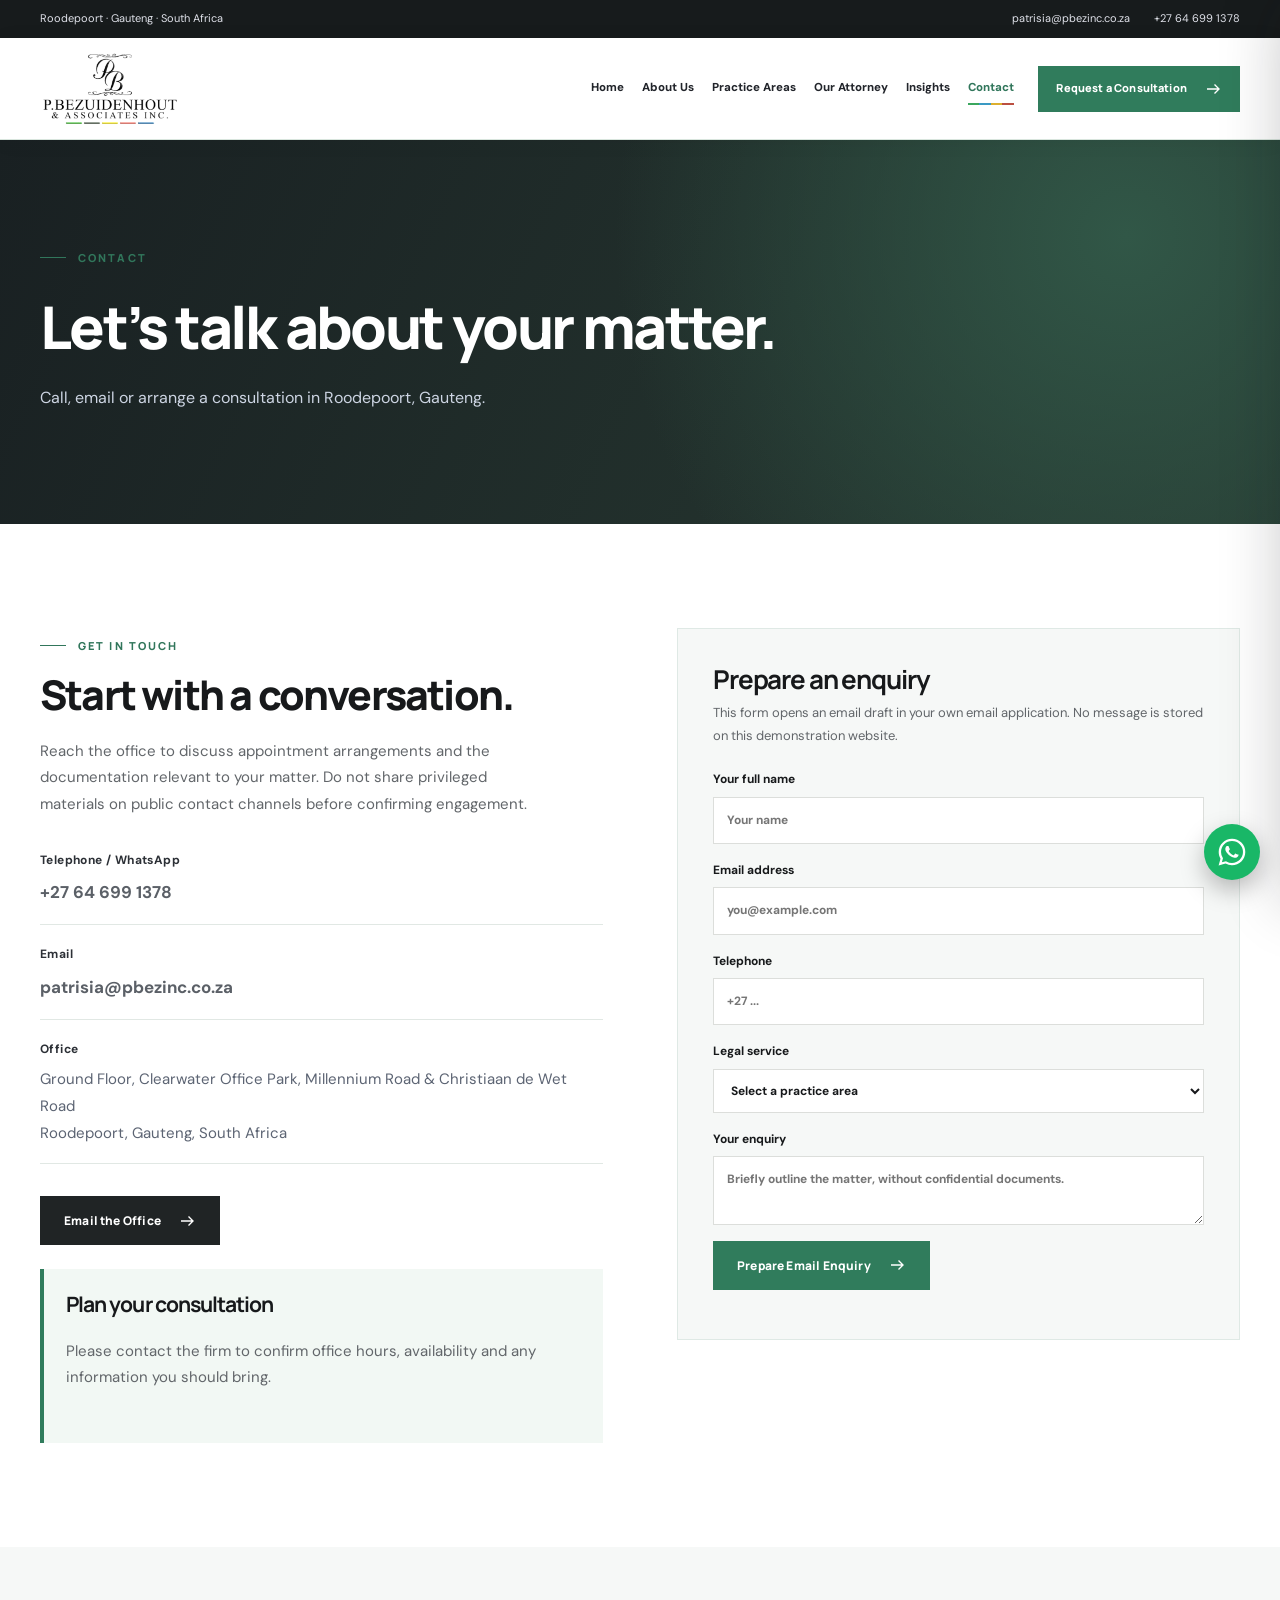
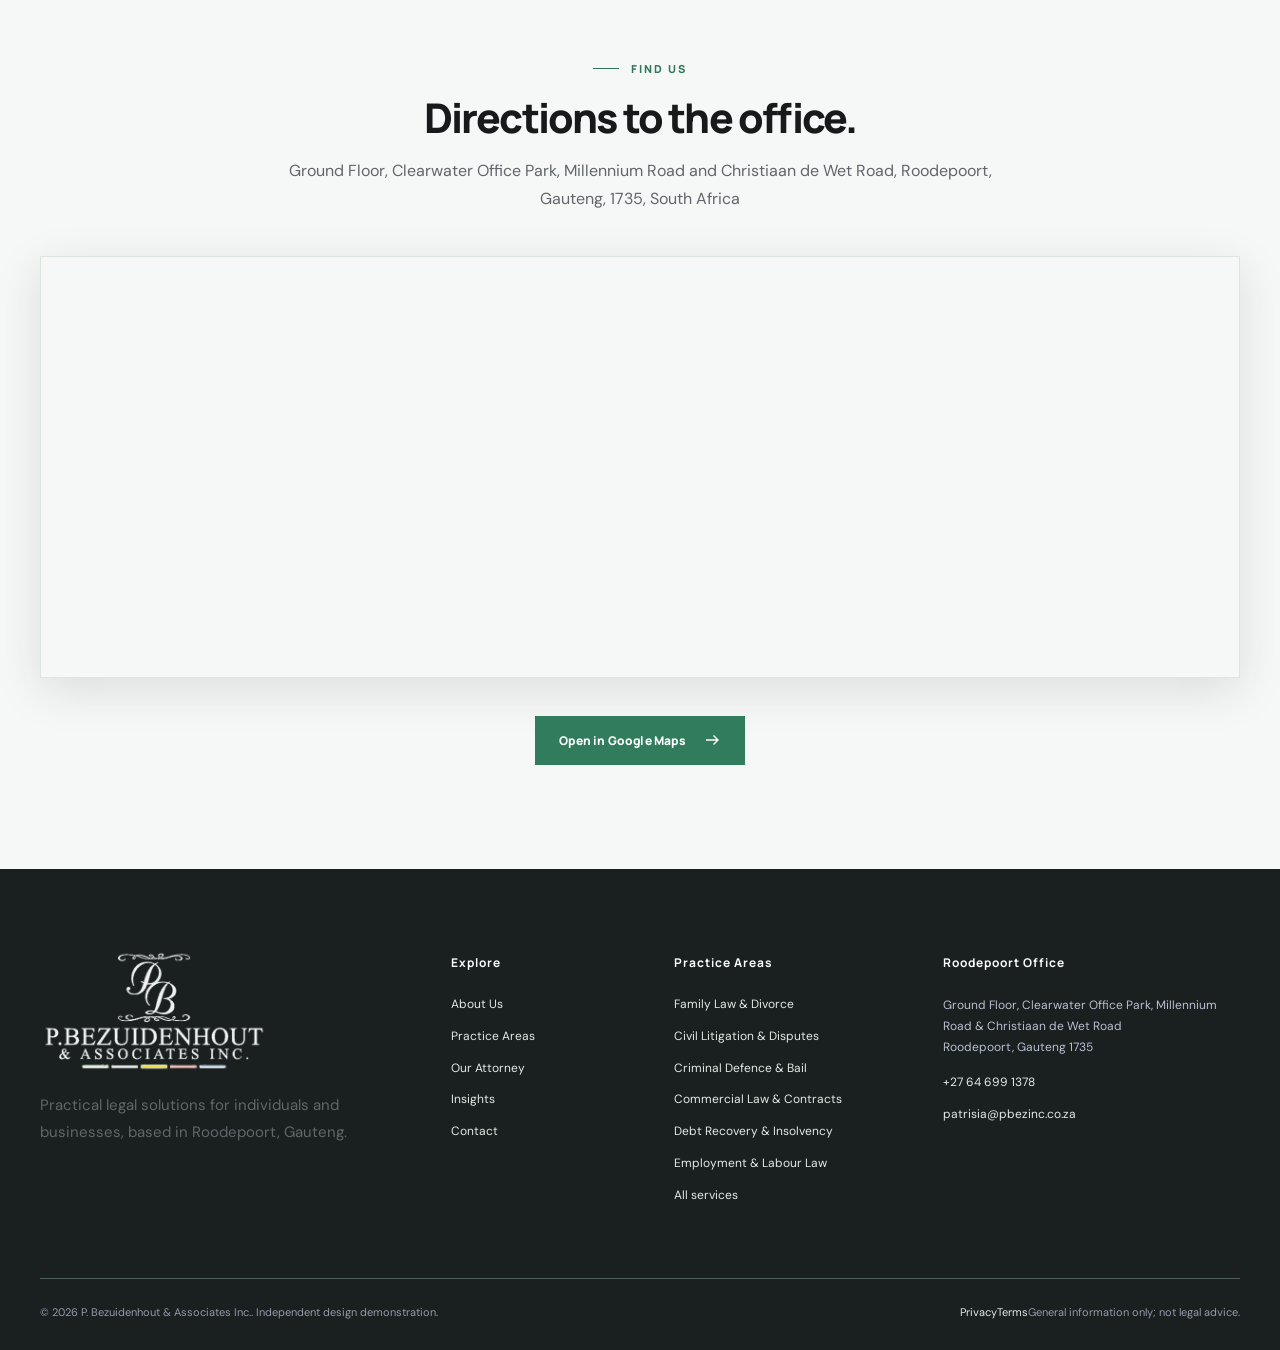
<file: contact/index.html>
<!doctype html><html lang="en-ZA"><head><meta charset="utf-8"><meta name="viewport" content="width=device-width,initial-scale=1"><meta name="theme-color" content="#161516"><title>Contact &amp; Directions | Roodepoort | P. Bezuidenhout & Associates Inc.</title><meta name="description" content="Contact P. Bezuidenhout &amp; Associates Inc. at Clearwater Office Park, Roodepoort. Call 064 699 1378 or email patrisia@pbezinc.co.za."><meta name="robots" content="noindex,follow,max-image-preview:large"><link rel="canonical" href="https://p-bezuidenhout-associates.vercel.app/contact/"><meta property="og:title" content="Contact &amp; Directions | Roodepoort | P. Bezuidenhout & Associates Inc."><meta property="og:description" content="Contact P. Bezuidenhout &amp; Associates Inc. at Clearwater Office Park, Roodepoort. Call 064 699 1378 or email patrisia@pbezinc.co.za."><meta property="og:type" content="website"><meta property="og:url" content="https://p-bezuidenhout-associates.vercel.app/contact/"><meta property="og:image" content="https://p-bezuidenhout-associates.vercel.app/assets/original-logo.png"><meta name="twitter:card" content="summary_large_image"><link rel="icon" href="/assets/favicon.png" type="image/png"><link rel="preconnect" href="https://images.pexels.com"><link rel="preconnect" href="https://fonts.googleapis.com"><link rel="stylesheet" href="/assets/site.css"><script defer src="/assets/site.js"></script><script type="application/ld+json">{"@context": "https://schema.org", "@type": "LegalService", "name": "P. Bezuidenhout & Associates Inc.", "url": "https://p-bezuidenhout-associates.vercel.app", "image": "https://p-bezuidenhout-associates.vercel.app/assets/logo-transparent.png", "email": "patrisia@pbezinc.co.za", "telephone": "+27 64 699 1378", "founder": {"@type": "Person", "name": "Patrisia Bezuidenhout"}, "address": {"@type": "PostalAddress", "streetAddress": "Ground Floor, Clearwater Office Park, Millennium Road and Christiaan de Wet Road", "addressLocality": "Roodepoort", "addressRegion": "Gauteng", "postalCode": "1735", "addressCountry": "ZA"}, "areaServed": ["Roodepoort", "Johannesburg", "Gauteng", "South Africa"], "knowsAbout": ["Family Law & Divorce", "Civil Litigation & Disputes", "Criminal Defence & Bail", "Commercial Law & Contracts", "Debt Recovery & Insolvency", "Employment & Labour Law", "Wills & Deceased Estates", "Correspondent & Court Services"]}</script></head><body><a class="skip-link" href="#main">Skip to content</a>
<div class="topbar"><div class="container topbar-inner"><span class="topbar-address">Roodepoort · Gauteng · South Africa</span><div class="topbar-links"><a href="mailto:patrisia@pbezinc.co.za">patrisia@pbezinc.co.za</a><a href="tel:+27646991378">+27 64 699 1378</a></div></div></div>
<header class="nav-shell"><div class="container nav-inner"><a class="brand" href="/" aria-label="P. Bezuidenhout & Associates Inc. home"><img src="/assets/logo-dark-4k.png" width="196" height="104" alt="P. Bezuidenhout & Associates Inc. logo"></a><nav class="nav-links" aria-label="Main navigation"><a href="/" class="nav-link " >Home</a><a href="/about/" class="nav-link " >About Us</a><a href="/practice-areas/" class="nav-link " >Practice Areas</a><a href="/our-attorney/" class="nav-link " >Our Attorney</a><a href="/insights/" class="nav-link " >Insights</a><a href="/contact/" class="nav-link active" aria-current=page>Contact</a></nav><a class="btn btn-gold nav-cta" href="/contact/">Request a Consultation <svg aria-hidden="true" xmlns="http://www.w3.org/2000/svg" width="18" height="18" viewBox="0 0 24 24" fill="none" stroke="currentColor" stroke-width="1.8"><path d="M4 12h16m-6-6 6 6-6 6"/></svg></a><button type="button" class="menu-open" aria-label="Open navigation" aria-expanded="false" aria-controls="mobile-panel" data-mobile-open>☰</button></div></header>
<div class="mobile-backdrop" id="mobile-backdrop"></div><nav class="mobile-panel" id="mobile-panel" aria-label="Mobile navigation" aria-hidden="true" inert><div class="mobile-head"><img src="/assets/logo-dark-4k.png" alt="P. Bezuidenhout & Associates Inc. logo"><button data-mobile-close type="button" aria-label="Close navigation">×</button></div><div class="mobile-links"><a href="/">Home</a><a href="/about/">About Us</a><a href="/practice-areas/">Practice Areas</a><a href="/our-attorney/">Our Attorney</a><a href="/insights/">Insights</a><a href="/contact/">Contact</a></div><a class="btn btn-gold mobile-cta" href="/contact/">Contact the Firm <svg aria-hidden="true" xmlns="http://www.w3.org/2000/svg" width="18" height="18" viewBox="0 0 24 24" fill="none" stroke="currentColor" stroke-width="1.8"><path d="M4 12h16m-6-6 6 6-6 6"/></svg></a></nav>
<main id="main"><section class="page-hero"><div class="container"><span class="eyebrow eyebrow-light">CONTACT</span><h1>Let’s talk about your matter.</h1><p>Call, email or arrange a consultation in Roodepoort, Gauteng.</p></div></section><section class="section"><div class="container contact-layout"><div class="contact-copy"><span class="eyebrow">GET IN TOUCH</span><h2>Start with a conversation.</h2><p>Reach the office to discuss appointment arrangements and the documentation relevant to your matter. Do not share privileged materials on public contact channels before confirming engagement.</p><div class="contact-details"><div><strong>Telephone / WhatsApp</strong><a href="tel:+27646991378">+27 64 699 1378</a></div><div><strong>Email</strong><a href="mailto:patrisia@pbezinc.co.za">patrisia@pbezinc.co.za</a></div><div><strong>Office</strong><span>Ground Floor, Clearwater Office Park, Millennium Road & Christiaan de Wet Road<br>Roodepoort, Gauteng, South Africa</span></div></div><a class="btn btn-navy" href="mailto:patrisia@pbezinc.co.za">Email the Office <svg aria-hidden="true" xmlns="http://www.w3.org/2000/svg" width="18" height="18" viewBox="0 0 24 24" fill="none" stroke="currentColor" stroke-width="1.8"><path d="M4 12h16m-6-6 6 6-6 6"/></svg></a><div class="office-panel"><h3>Plan your consultation</h3><p>Please contact the firm to confirm office hours, availability and any information you should bring.</p></div></div><div class="contact-form-shell"><h3>Prepare an enquiry</h3><p>This form opens an email draft in your own email application. No message is stored on this demonstration website.</p><form id="enquiry-form"><label>Your full name <input name="name" autocomplete="name" maxlength="120" required placeholder="Your name"></label><label>Email address <input name="email" type="email" autocomplete="email" required placeholder="you@example.com"></label><label>Telephone <input name="phone" type="tel" autocomplete="tel" placeholder="+27 ..."></label><label>Legal service <select id="area" name="area"><option value="">Select a practice area</option><option value="family-law">Family Law &amp; Divorce</option><option value="civil-litigation">Civil Litigation &amp; Disputes</option><option value="criminal-law">Criminal Defence &amp; Bail</option><option value="commercial-contracts">Commercial Law &amp; Contracts</option><option value="debt-recovery">Debt Recovery &amp; Insolvency</option><option value="labour-law">Employment &amp; Labour Law</option><option value="wills-estates">Wills &amp; Deceased Estates</option><option value="correspondent">Correspondent &amp; Court Services</option></select></label><label>Your enquiry <textarea name="message" minlength="10" maxlength="3000" required placeholder="Briefly outline the matter, without confidential documents."></textarea></label><div style="position:absolute;left:-9999px" aria-hidden="true"><label>Leave blank <input name="company_website" tabindex="-1" autocomplete="off"></label></div><button type="submit" class="btn btn-gold">Prepare Email Enquiry <svg aria-hidden="true" xmlns="http://www.w3.org/2000/svg" width="18" height="18" viewBox="0 0 24 24" fill="none" stroke="currentColor" stroke-width="1.8"><path d="M4 12h16m-6-6 6 6-6 6"/></svg></button><p id="form-status" role="status" aria-live="polite"></p></form></div></div></section><section class="section cream"><div class="container"><div class="section-heading centered"><span class="eyebrow">FIND US</span><h2>Directions to the office.</h2><p>Ground Floor, Clearwater Office Park, Millennium Road and Christiaan de Wet Road, Roodepoort, Gauteng, 1735, South Africa</p></div><div class="map-frame"><iframe src="https://www.google.com/maps?q=Ground%20Floor%2C%20Clearwater%20Office%20Park%2C%20Millennium%20Road%20and%20Christiaan%20de%20Wet%20Road%2C%20Roodepoort%2C%20Gauteng%2C%201735%2C%20South%20Africa&output=embed" loading="lazy" title="Map of P. Bezuidenhout & Associates Inc. Roodepoort" referrerpolicy="no-referrer-when-downgrade" allowfullscreen></iframe></div><div class="section-action centered"><a class="btn btn-gold" href="https://www.google.com/maps/search/?api=1&amp;query=Ground%20Floor%2C%20Clearwater%20Office%20Park%2C%20Millennium%20Road%20and%20Christiaan%20de%20Wet%20Road%2C%20Roodepoort%2C%20Gauteng%2C%201735%2C%20South%20Africa">Open in Google Maps <svg aria-hidden="true" xmlns="http://www.w3.org/2000/svg" width="18" height="18" viewBox="0 0 24 24" fill="none" stroke="currentColor" stroke-width="1.8"><path d="M4 12h16m-6-6 6 6-6 6"/></svg></a></div></div></section></main><footer class="site-footer"><div class="container"><div class="footer-grid"><div><a class="footer-logo" href="/"><img src="/assets/logo-light-4k.png" alt="P. Bezuidenhout & Associates Inc. transparent footer logo" width="240" height="145" loading="lazy"></a><p>Practical legal solutions for individuals and businesses, based in Roodepoort, Gauteng.</p></div><div><h3>Explore</h3><div class="footer-links"><a href="/about/">About Us</a><a href="/practice-areas/">Practice Areas</a><a href="/our-attorney/">Our Attorney</a><a href="/insights/">Insights</a><a href="/contact/">Contact</a></div></div><div><h3>Practice Areas</h3><div class="footer-links"><a href="/practice-areas/#family-law">Family Law &amp; Divorce</a><a href="/practice-areas/#civil-litigation">Civil Litigation &amp; Disputes</a><a href="/practice-areas/#criminal-law">Criminal Defence &amp; Bail</a><a href="/practice-areas/#commercial-contracts">Commercial Law &amp; Contracts</a><a href="/practice-areas/#debt-recovery">Debt Recovery &amp; Insolvency</a><a href="/practice-areas/#labour-law">Employment &amp; Labour Law</a><a href="/practice-areas/">All services</a></div></div><div class="footer-location"><h3>Roodepoort Office</h3><address>Ground Floor, Clearwater Office Park, Millennium Road & Christiaan de Wet Road<br>Roodepoort, Gauteng 1735</address><div class="footer-links" style="margin-top:15px"><a href="tel:+27646991378">+27 64 699 1378</a><a href="mailto:patrisia@pbezinc.co.za">patrisia@pbezinc.co.za</a></div></div></div><div class="footer-bottom"><span>© 2026 P. Bezuidenhout & Associates Inc.. Independent design demonstration.</span><span class="footer-legal"><a href="/privacy/">Privacy</a><a href="/terms/">Terms</a><span>General information only; not legal advice.</span></span></div></div></footer>
<a class="floating-whatsapp" href="https://wa.me/27646991378?text=Hello%2C%20I%20would%20like%20to%20enquire%20about%20legal%20services." rel="noopener noreferrer" target="_blank" title="Contact the listed mobile number on WhatsApp" aria-label="Contact P. Bezuidenhout & Associates Inc. on WhatsApp"><svg viewBox="0 0 32 32" aria-hidden="true" xmlns="http://www.w3.org/2000/svg"><path fill="currentColor" d="M16 .8C7.61.8.8 7.59.8 15.98c0 2.69.7 5.31 2.03 7.62L.7 31.3l7.91-2.08a15.15 15.15 0 0 0 7.37 1.88h.01c8.38 0 15.2-6.82 15.2-15.2 0-4.06-1.58-7.88-4.46-10.76A15.07 15.07 0 0 0 16 .8Zm0 27.73a12.54 12.54 0 0 1-6.39-1.75l-.46-.27-4.7 1.23 1.25-4.58-.3-.47a12.5 12.5 0 0 1-1.93-6.7C3.47 9.08 9.08 3.47 16 3.47a12.45 12.45 0 0 1 8.87 3.68 12.48 12.48 0 0 1 3.67 8.86c0 6.91-5.62 12.52-12.54 12.52Zm6.88-9.38c-.38-.19-2.23-1.1-2.58-1.23-.34-.13-.59-.19-.84.19s-.96 1.23-1.18 1.49-.44.29-.82.1a10.32 10.32 0 0 1-3.04-1.88 11.39 11.39 0 0 1-2.1-2.61c-.22-.38-.02-.58.16-.77.17-.17.38-.44.57-.66s.25-.38.38-.63.06-.47-.03-.66c-.1-.19-.85-2.04-1.16-2.8-.3-.74-.61-.64-.84-.65l-.71-.01c-.25 0-.66.1-1.01.47-.34.38-1.32 1.29-1.32 3.13s1.35 3.62 1.53 3.87a14.37 14.37 0 0 0 5.51 4.89c1.03.45 1.84.72 2.48.93 1.04.33 1.98.29 2.72.18.83-.13 2.23-.91 2.55-1.79.31-.88.31-1.64.22-1.8-.09-.16-.34-.25-.72-.44Z"/></svg><span class="whatsapp-tooltip" aria-hidden="true">WhatsApp Us</span></a><button class="scroll-top" type="button" aria-label="Back to top">↑</button></body></html>
</file>
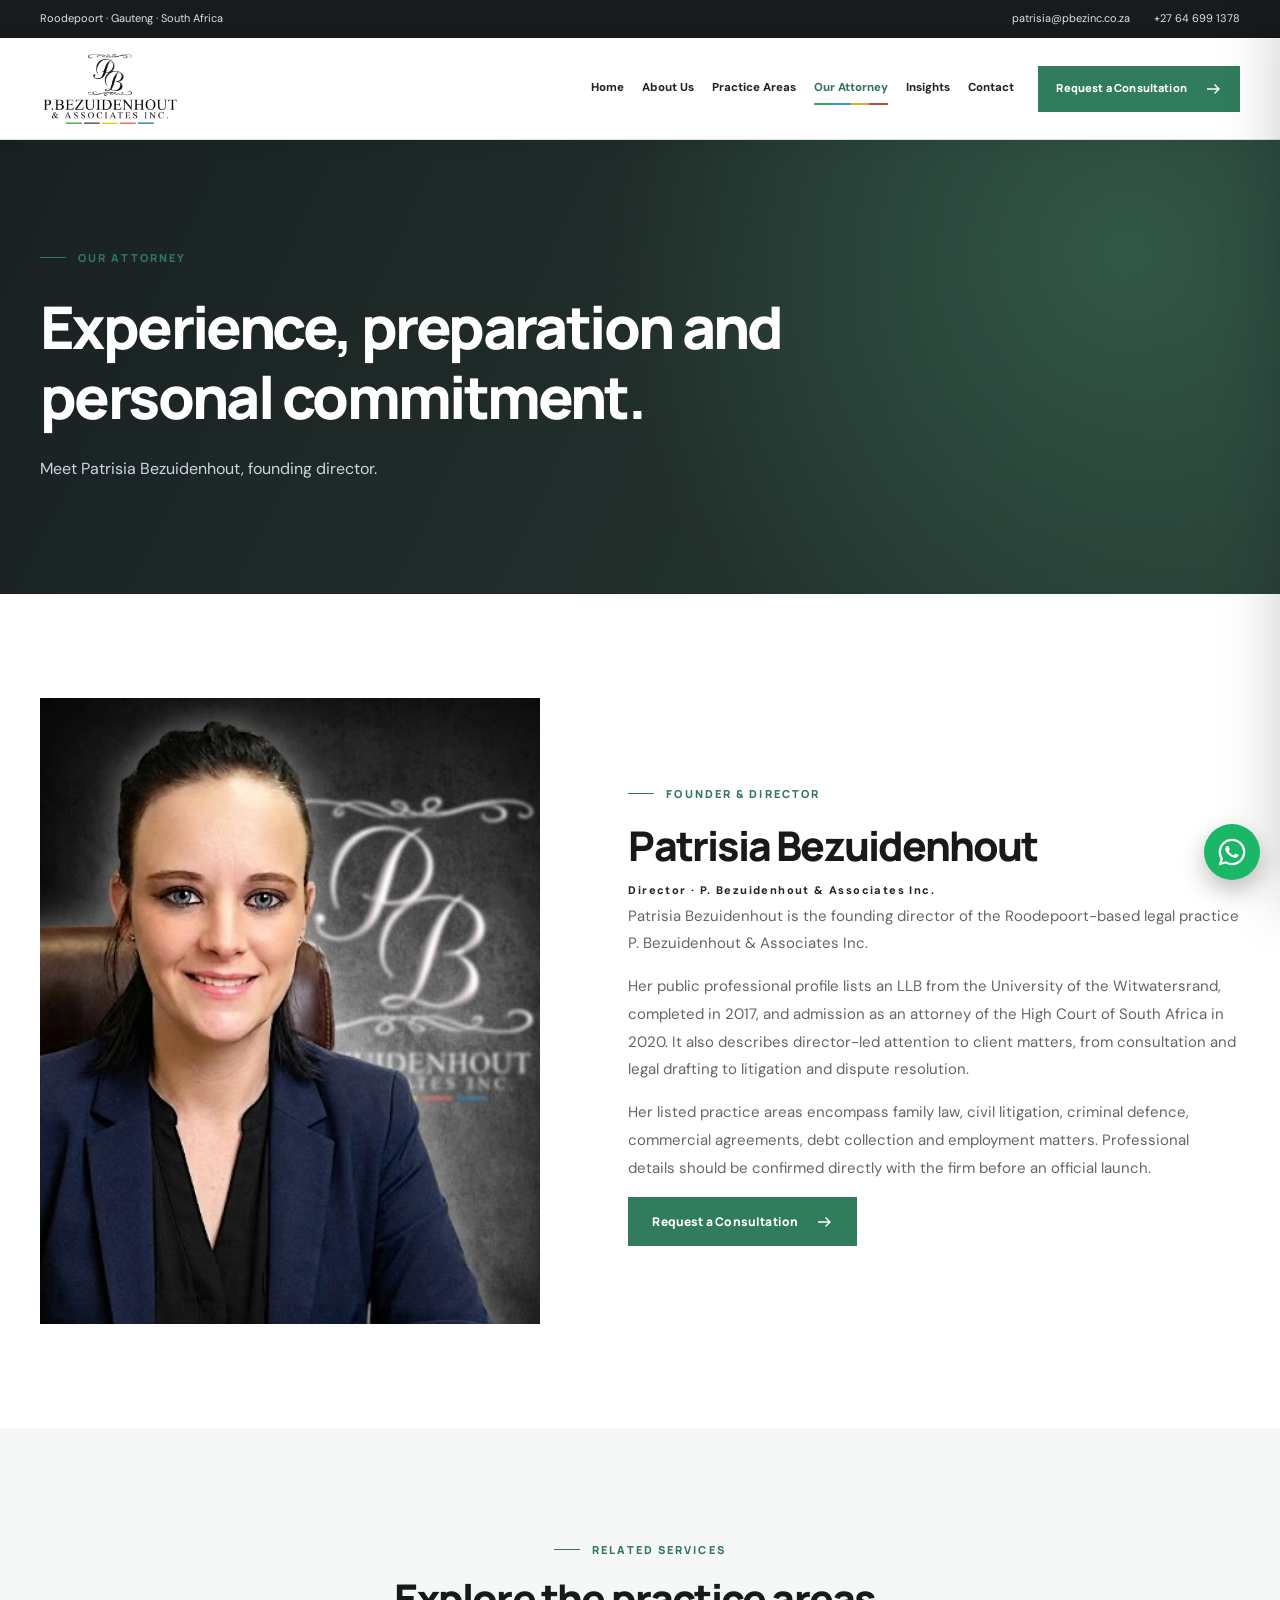
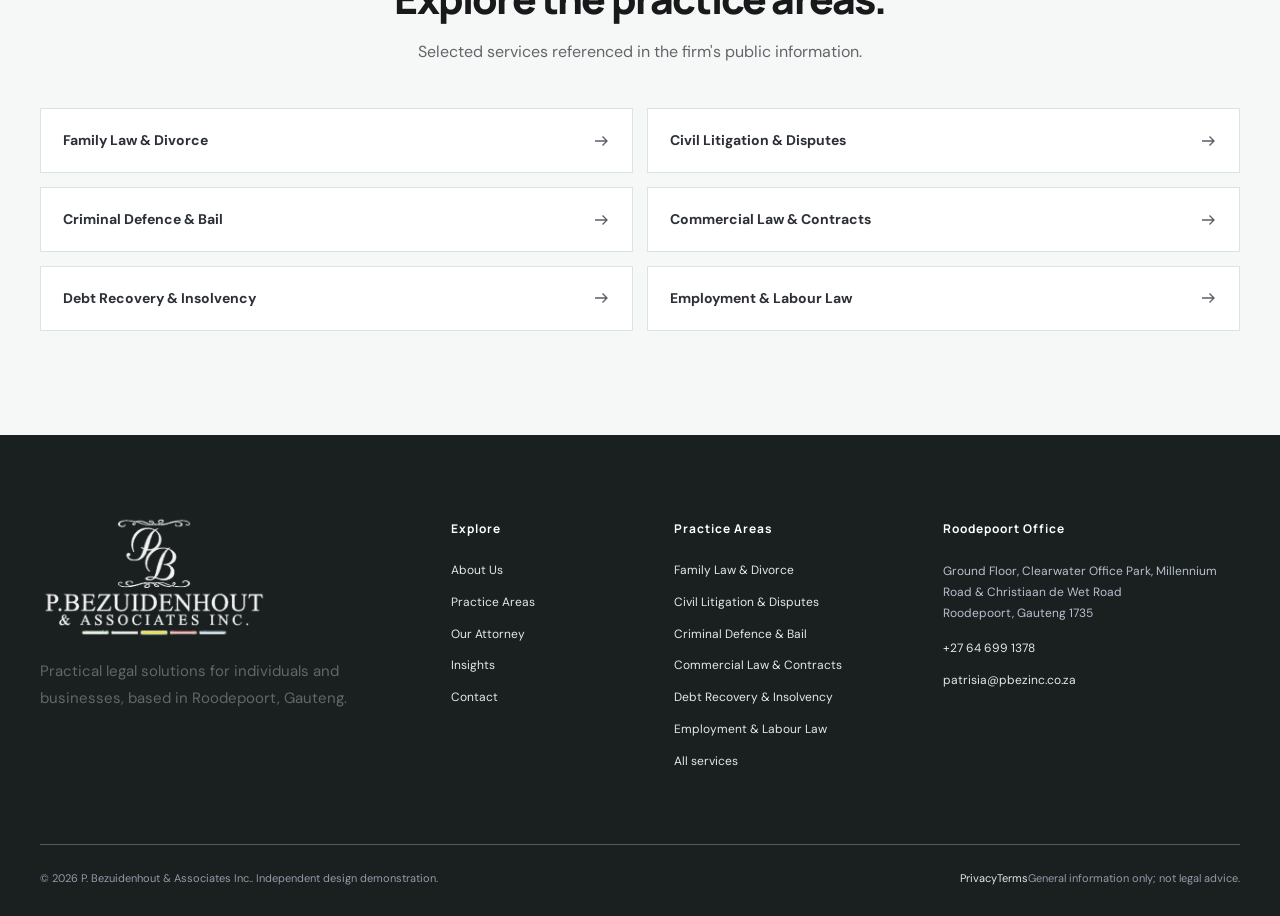
<file: our-attorney/index.html>
<!doctype html><html lang="en-ZA"><head><meta charset="utf-8"><meta name="viewport" content="width=device-width,initial-scale=1"><meta name="theme-color" content="#161516"><title>Patrisia Bezuidenhout | Director | P. Bezuidenhout & Associates Inc.</title><meta name="description" content="Meet Patrisia Bezuidenhout, director of P. Bezuidenhout &amp; Associates Inc., based in Roodepoort, Gauteng."><meta name="robots" content="noindex,follow,max-image-preview:large"><link rel="canonical" href="https://p-bezuidenhout-associates.vercel.app/our-attorney/"><meta property="og:title" content="Patrisia Bezuidenhout | Director | P. Bezuidenhout & Associates Inc."><meta property="og:description" content="Meet Patrisia Bezuidenhout, director of P. Bezuidenhout &amp; Associates Inc., based in Roodepoort, Gauteng."><meta property="og:type" content="website"><meta property="og:url" content="https://p-bezuidenhout-associates.vercel.app/our-attorney/"><meta property="og:image" content="https://p-bezuidenhout-associates.vercel.app/assets/original-logo.png"><meta name="twitter:card" content="summary_large_image"><link rel="icon" href="/assets/favicon.png" type="image/png"><link rel="preconnect" href="https://images.pexels.com"><link rel="preconnect" href="https://fonts.googleapis.com"><link rel="stylesheet" href="/assets/site.css"><script defer src="/assets/site.js"></script><script type="application/ld+json">{"@context": "https://schema.org", "@type": "LegalService", "name": "P. Bezuidenhout & Associates Inc.", "url": "https://p-bezuidenhout-associates.vercel.app", "image": "https://p-bezuidenhout-associates.vercel.app/assets/logo-transparent.png", "email": "patrisia@pbezinc.co.za", "telephone": "+27 64 699 1378", "founder": {"@type": "Person", "name": "Patrisia Bezuidenhout"}, "address": {"@type": "PostalAddress", "streetAddress": "Ground Floor, Clearwater Office Park, Millennium Road and Christiaan de Wet Road", "addressLocality": "Roodepoort", "addressRegion": "Gauteng", "postalCode": "1735", "addressCountry": "ZA"}, "areaServed": ["Roodepoort", "Johannesburg", "Gauteng", "South Africa"], "knowsAbout": ["Family Law & Divorce", "Civil Litigation & Disputes", "Criminal Defence & Bail", "Commercial Law & Contracts", "Debt Recovery & Insolvency", "Employment & Labour Law", "Wills & Deceased Estates", "Correspondent & Court Services"]}</script></head><body><a class="skip-link" href="#main">Skip to content</a>
<div class="topbar"><div class="container topbar-inner"><span class="topbar-address">Roodepoort · Gauteng · South Africa</span><div class="topbar-links"><a href="mailto:patrisia@pbezinc.co.za">patrisia@pbezinc.co.za</a><a href="tel:+27646991378">+27 64 699 1378</a></div></div></div>
<header class="nav-shell"><div class="container nav-inner"><a class="brand" href="/" aria-label="P. Bezuidenhout & Associates Inc. home"><img src="/assets/logo-dark-4k.png" width="196" height="104" alt="P. Bezuidenhout & Associates Inc. logo"></a><nav class="nav-links" aria-label="Main navigation"><a href="/" class="nav-link " >Home</a><a href="/about/" class="nav-link " >About Us</a><a href="/practice-areas/" class="nav-link " >Practice Areas</a><a href="/our-attorney/" class="nav-link active" aria-current=page>Our Attorney</a><a href="/insights/" class="nav-link " >Insights</a><a href="/contact/" class="nav-link " >Contact</a></nav><a class="btn btn-gold nav-cta" href="/contact/">Request a Consultation <svg aria-hidden="true" xmlns="http://www.w3.org/2000/svg" width="18" height="18" viewBox="0 0 24 24" fill="none" stroke="currentColor" stroke-width="1.8"><path d="M4 12h16m-6-6 6 6-6 6"/></svg></a><button type="button" class="menu-open" aria-label="Open navigation" aria-expanded="false" aria-controls="mobile-panel" data-mobile-open>☰</button></div></header>
<div class="mobile-backdrop" id="mobile-backdrop"></div><nav class="mobile-panel" id="mobile-panel" aria-label="Mobile navigation" aria-hidden="true" inert><div class="mobile-head"><img src="/assets/logo-dark-4k.png" alt="P. Bezuidenhout & Associates Inc. logo"><button data-mobile-close type="button" aria-label="Close navigation">×</button></div><div class="mobile-links"><a href="/">Home</a><a href="/about/">About Us</a><a href="/practice-areas/">Practice Areas</a><a href="/our-attorney/">Our Attorney</a><a href="/insights/">Insights</a><a href="/contact/">Contact</a></div><a class="btn btn-gold mobile-cta" href="/contact/">Contact the Firm <svg aria-hidden="true" xmlns="http://www.w3.org/2000/svg" width="18" height="18" viewBox="0 0 24 24" fill="none" stroke="currentColor" stroke-width="1.8"><path d="M4 12h16m-6-6 6 6-6 6"/></svg></a></nav>
<main id="main"><section class="page-hero"><div class="container"><span class="eyebrow eyebrow-light">OUR ATTORNEY</span><h1>Experience, preparation and personal commitment.</h1><p>Meet Patrisia Bezuidenhout, founding director.</p></div></section><section class="section"><div class="container profile-layout"><div class="profile-photo"><img src="/assets/portrait-profile.webp" width="400" height="721" loading="eager" alt="Patrisia Bezuidenhout, founding director"></div><div class="profile-body"><span class="eyebrow">FOUNDER &amp; DIRECTOR</span><h2>Patrisia Bezuidenhout</h2><span class="profile-role">Director · P. Bezuidenhout &amp; Associates Inc.</span><p>Patrisia Bezuidenhout is the founding director of the Roodepoort-based legal practice P. Bezuidenhout &amp; Associates Inc.</p><p>Her public professional profile lists an LLB from the University of the Witwatersrand, completed in 2017, and admission as an attorney of the High Court of South Africa in 2020. It also describes director-led attention to client matters, from consultation and legal drafting to litigation and dispute resolution.</p><p>Her listed practice areas encompass family law, civil litigation, criminal defence, commercial agreements, debt collection and employment matters. Professional details should be confirmed directly with the firm before an official launch.</p><a class="btn btn-gold" href="/contact/">Request a Consultation <svg aria-hidden="true" xmlns="http://www.w3.org/2000/svg" width="18" height="18" viewBox="0 0 24 24" fill="none" stroke="currentColor" stroke-width="1.8"><path d="M4 12h16m-6-6 6 6-6 6"/></svg></a></div></div></section><section class="section cream"><div class="container"><div class="section-heading centered"><span class="eyebrow">RELATED SERVICES</span><h2>Explore the practice areas.</h2><p>Selected services referenced in the firm&#x27;s public information.</p></div><div class="service-pills"><a href="/practice-areas/#family-law">Family Law &amp; Divorce <svg aria-hidden="true" xmlns="http://www.w3.org/2000/svg" width="18" height="18" viewBox="0 0 24 24" fill="none" stroke="currentColor" stroke-width="1.8"><path d="M4 12h16m-6-6 6 6-6 6"/></svg></a><a href="/practice-areas/#civil-litigation">Civil Litigation &amp; Disputes <svg aria-hidden="true" xmlns="http://www.w3.org/2000/svg" width="18" height="18" viewBox="0 0 24 24" fill="none" stroke="currentColor" stroke-width="1.8"><path d="M4 12h16m-6-6 6 6-6 6"/></svg></a><a href="/practice-areas/#criminal-law">Criminal Defence &amp; Bail <svg aria-hidden="true" xmlns="http://www.w3.org/2000/svg" width="18" height="18" viewBox="0 0 24 24" fill="none" stroke="currentColor" stroke-width="1.8"><path d="M4 12h16m-6-6 6 6-6 6"/></svg></a><a href="/practice-areas/#commercial-contracts">Commercial Law &amp; Contracts <svg aria-hidden="true" xmlns="http://www.w3.org/2000/svg" width="18" height="18" viewBox="0 0 24 24" fill="none" stroke="currentColor" stroke-width="1.8"><path d="M4 12h16m-6-6 6 6-6 6"/></svg></a><a href="/practice-areas/#debt-recovery">Debt Recovery &amp; Insolvency <svg aria-hidden="true" xmlns="http://www.w3.org/2000/svg" width="18" height="18" viewBox="0 0 24 24" fill="none" stroke="currentColor" stroke-width="1.8"><path d="M4 12h16m-6-6 6 6-6 6"/></svg></a><a href="/practice-areas/#labour-law">Employment &amp; Labour Law <svg aria-hidden="true" xmlns="http://www.w3.org/2000/svg" width="18" height="18" viewBox="0 0 24 24" fill="none" stroke="currentColor" stroke-width="1.8"><path d="M4 12h16m-6-6 6 6-6 6"/></svg></a></div></div></section></main><footer class="site-footer"><div class="container"><div class="footer-grid"><div><a class="footer-logo" href="/"><img src="/assets/logo-light-4k.png" alt="P. Bezuidenhout & Associates Inc. transparent footer logo" width="240" height="145" loading="lazy"></a><p>Practical legal solutions for individuals and businesses, based in Roodepoort, Gauteng.</p></div><div><h3>Explore</h3><div class="footer-links"><a href="/about/">About Us</a><a href="/practice-areas/">Practice Areas</a><a href="/our-attorney/">Our Attorney</a><a href="/insights/">Insights</a><a href="/contact/">Contact</a></div></div><div><h3>Practice Areas</h3><div class="footer-links"><a href="/practice-areas/#family-law">Family Law &amp; Divorce</a><a href="/practice-areas/#civil-litigation">Civil Litigation &amp; Disputes</a><a href="/practice-areas/#criminal-law">Criminal Defence &amp; Bail</a><a href="/practice-areas/#commercial-contracts">Commercial Law &amp; Contracts</a><a href="/practice-areas/#debt-recovery">Debt Recovery &amp; Insolvency</a><a href="/practice-areas/#labour-law">Employment &amp; Labour Law</a><a href="/practice-areas/">All services</a></div></div><div class="footer-location"><h3>Roodepoort Office</h3><address>Ground Floor, Clearwater Office Park, Millennium Road & Christiaan de Wet Road<br>Roodepoort, Gauteng 1735</address><div class="footer-links" style="margin-top:15px"><a href="tel:+27646991378">+27 64 699 1378</a><a href="mailto:patrisia@pbezinc.co.za">patrisia@pbezinc.co.za</a></div></div></div><div class="footer-bottom"><span>© 2026 P. Bezuidenhout & Associates Inc.. Independent design demonstration.</span><span class="footer-legal"><a href="/privacy/">Privacy</a><a href="/terms/">Terms</a><span>General information only; not legal advice.</span></span></div></div></footer>
<a class="floating-whatsapp" href="https://wa.me/27646991378?text=Hello%2C%20I%20would%20like%20to%20enquire%20about%20legal%20services." rel="noopener noreferrer" target="_blank" title="Contact the listed mobile number on WhatsApp" aria-label="Contact P. Bezuidenhout & Associates Inc. on WhatsApp"><svg viewBox="0 0 32 32" aria-hidden="true" xmlns="http://www.w3.org/2000/svg"><path fill="currentColor" d="M16 .8C7.61.8.8 7.59.8 15.98c0 2.69.7 5.31 2.03 7.62L.7 31.3l7.91-2.08a15.15 15.15 0 0 0 7.37 1.88h.01c8.38 0 15.2-6.82 15.2-15.2 0-4.06-1.58-7.88-4.46-10.76A15.07 15.07 0 0 0 16 .8Zm0 27.73a12.54 12.54 0 0 1-6.39-1.75l-.46-.27-4.7 1.23 1.25-4.58-.3-.47a12.5 12.5 0 0 1-1.93-6.7C3.47 9.08 9.08 3.47 16 3.47a12.45 12.45 0 0 1 8.87 3.68 12.48 12.48 0 0 1 3.67 8.86c0 6.91-5.62 12.52-12.54 12.52Zm6.88-9.38c-.38-.19-2.23-1.1-2.58-1.23-.34-.13-.59-.19-.84.19s-.96 1.23-1.18 1.49-.44.29-.82.1a10.32 10.32 0 0 1-3.04-1.88 11.39 11.39 0 0 1-2.1-2.61c-.22-.38-.02-.58.16-.77.17-.17.38-.44.57-.66s.25-.38.38-.63.06-.47-.03-.66c-.1-.19-.85-2.04-1.16-2.8-.3-.74-.61-.64-.84-.65l-.71-.01c-.25 0-.66.1-1.01.47-.34.38-1.32 1.29-1.32 3.13s1.35 3.62 1.53 3.87a14.37 14.37 0 0 0 5.51 4.89c1.03.45 1.84.72 2.48.93 1.04.33 1.98.29 2.72.18.83-.13 2.23-.91 2.55-1.79.31-.88.31-1.64.22-1.8-.09-.16-.34-.25-.72-.44Z"/></svg><span class="whatsapp-tooltip" aria-hidden="true">WhatsApp Us</span></a><button class="scroll-top" type="button" aria-label="Back to top">↑</button></body></html>
</file>
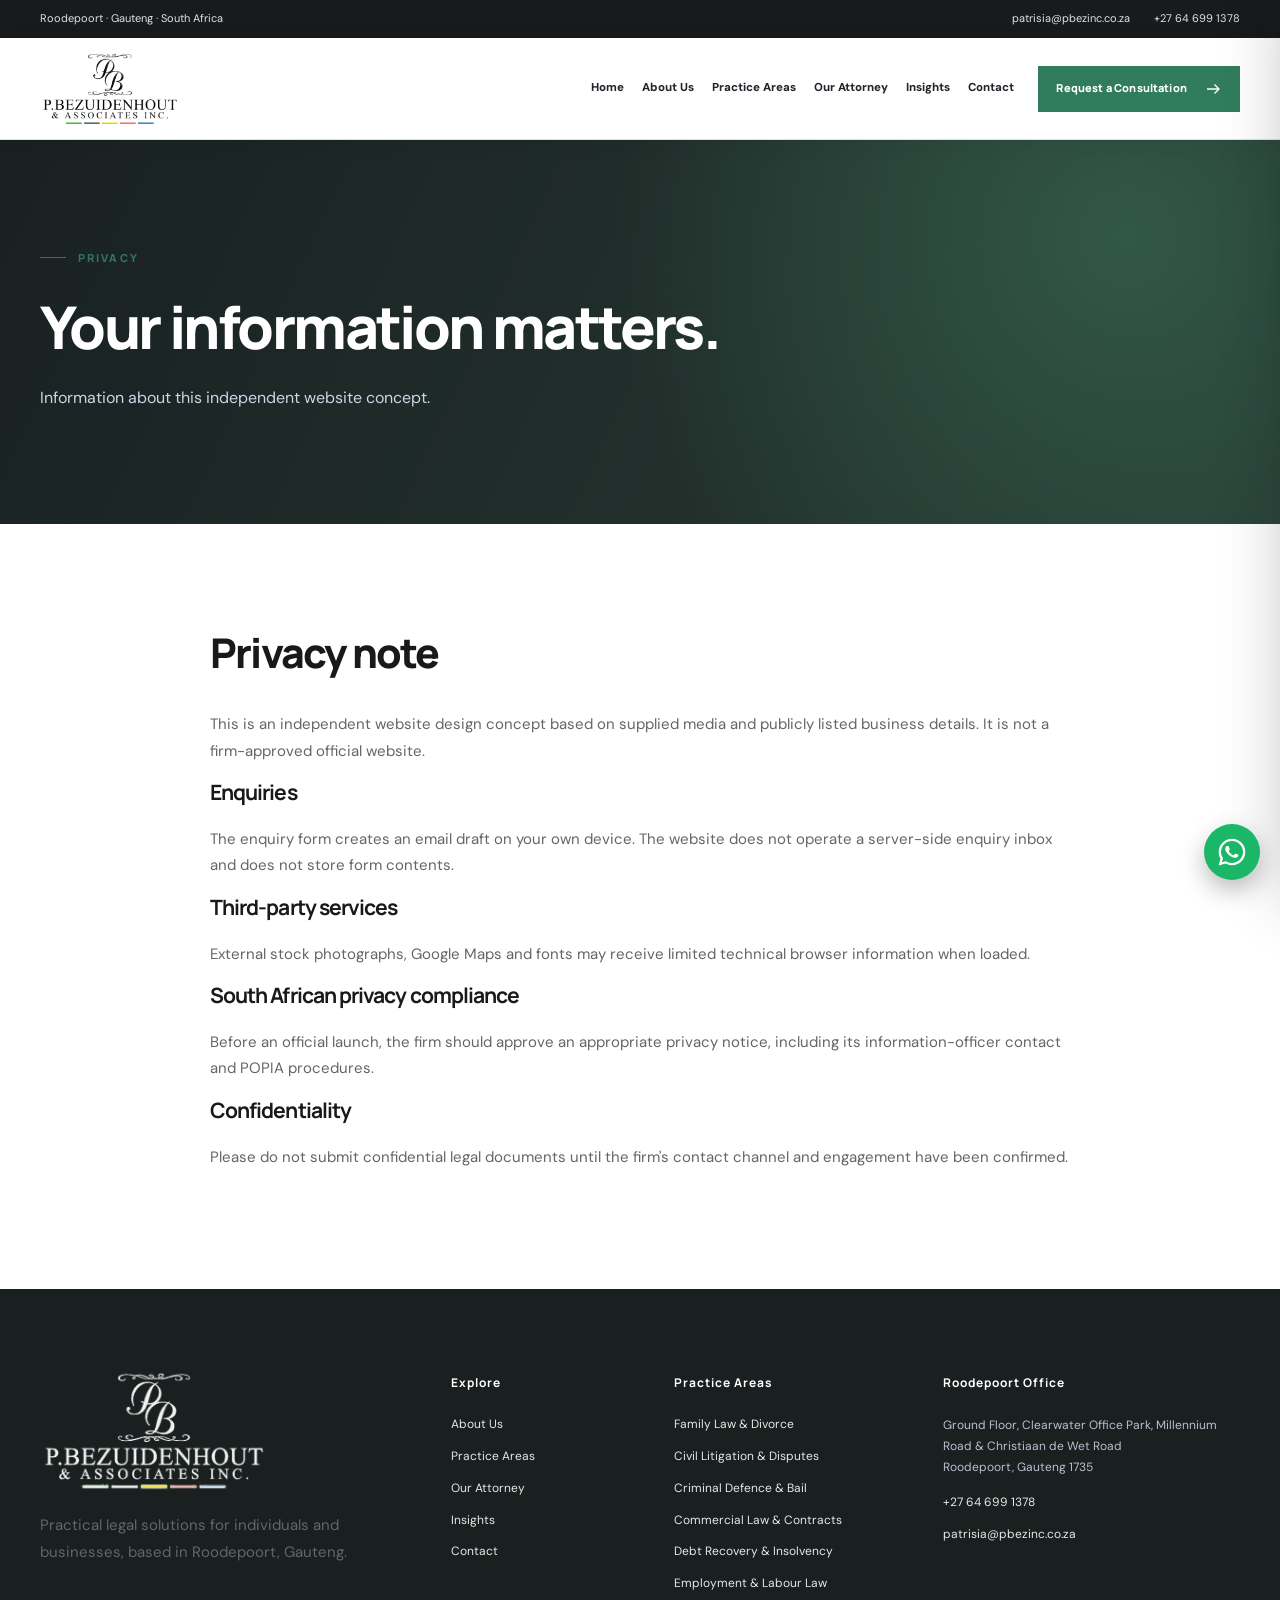
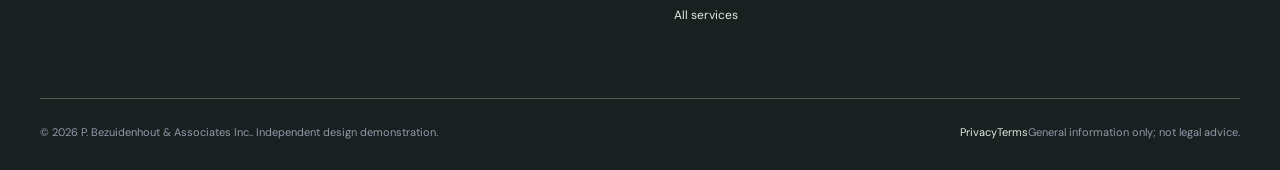
<file: privacy/index.html>
<!doctype html><html lang="en-ZA"><head><meta charset="utf-8"><meta name="viewport" content="width=device-width,initial-scale=1"><meta name="theme-color" content="#161516"><title>Privacy Note | P. Bezuidenhout & Associates Inc.</title><meta name="description" content="Privacy information for the independent P. Bezuidenhout &amp; Associates Inc. website concept."><meta name="robots" content="noindex,follow,max-image-preview:large"><link rel="canonical" href="https://p-bezuidenhout-associates.vercel.app/privacy/"><meta property="og:title" content="Privacy Note | P. Bezuidenhout & Associates Inc."><meta property="og:description" content="Privacy information for the independent P. Bezuidenhout &amp; Associates Inc. website concept."><meta property="og:type" content="website"><meta property="og:url" content="https://p-bezuidenhout-associates.vercel.app/privacy/"><meta property="og:image" content="https://p-bezuidenhout-associates.vercel.app/assets/original-logo.png"><meta name="twitter:card" content="summary_large_image"><link rel="icon" href="/assets/favicon.png" type="image/png"><link rel="preconnect" href="https://images.pexels.com"><link rel="preconnect" href="https://fonts.googleapis.com"><link rel="stylesheet" href="/assets/site.css"><script defer src="/assets/site.js"></script><script type="application/ld+json">{"@context": "https://schema.org", "@type": "LegalService", "name": "P. Bezuidenhout & Associates Inc.", "url": "https://p-bezuidenhout-associates.vercel.app", "image": "https://p-bezuidenhout-associates.vercel.app/assets/logo-transparent.png", "email": "patrisia@pbezinc.co.za", "telephone": "+27 64 699 1378", "founder": {"@type": "Person", "name": "Patrisia Bezuidenhout"}, "address": {"@type": "PostalAddress", "streetAddress": "Ground Floor, Clearwater Office Park, Millennium Road and Christiaan de Wet Road", "addressLocality": "Roodepoort", "addressRegion": "Gauteng", "postalCode": "1735", "addressCountry": "ZA"}, "areaServed": ["Roodepoort", "Johannesburg", "Gauteng", "South Africa"], "knowsAbout": ["Family Law & Divorce", "Civil Litigation & Disputes", "Criminal Defence & Bail", "Commercial Law & Contracts", "Debt Recovery & Insolvency", "Employment & Labour Law", "Wills & Deceased Estates", "Correspondent & Court Services"]}</script></head><body><a class="skip-link" href="#main">Skip to content</a>
<div class="topbar"><div class="container topbar-inner"><span class="topbar-address">Roodepoort · Gauteng · South Africa</span><div class="topbar-links"><a href="mailto:patrisia@pbezinc.co.za">patrisia@pbezinc.co.za</a><a href="tel:+27646991378">+27 64 699 1378</a></div></div></div>
<header class="nav-shell"><div class="container nav-inner"><a class="brand" href="/" aria-label="P. Bezuidenhout & Associates Inc. home"><img src="/assets/logo-dark-4k.png" width="196" height="104" alt="P. Bezuidenhout & Associates Inc. logo"></a><nav class="nav-links" aria-label="Main navigation"><a href="/" class="nav-link " >Home</a><a href="/about/" class="nav-link " >About Us</a><a href="/practice-areas/" class="nav-link " >Practice Areas</a><a href="/our-attorney/" class="nav-link " >Our Attorney</a><a href="/insights/" class="nav-link " >Insights</a><a href="/contact/" class="nav-link " >Contact</a></nav><a class="btn btn-gold nav-cta" href="/contact/">Request a Consultation <svg aria-hidden="true" xmlns="http://www.w3.org/2000/svg" width="18" height="18" viewBox="0 0 24 24" fill="none" stroke="currentColor" stroke-width="1.8"><path d="M4 12h16m-6-6 6 6-6 6"/></svg></a><button type="button" class="menu-open" aria-label="Open navigation" aria-expanded="false" aria-controls="mobile-panel" data-mobile-open>☰</button></div></header>
<div class="mobile-backdrop" id="mobile-backdrop"></div><nav class="mobile-panel" id="mobile-panel" aria-label="Mobile navigation" aria-hidden="true" inert><div class="mobile-head"><img src="/assets/logo-dark-4k.png" alt="P. Bezuidenhout & Associates Inc. logo"><button data-mobile-close type="button" aria-label="Close navigation">×</button></div><div class="mobile-links"><a href="/">Home</a><a href="/about/">About Us</a><a href="/practice-areas/">Practice Areas</a><a href="/our-attorney/">Our Attorney</a><a href="/insights/">Insights</a><a href="/contact/">Contact</a></div><a class="btn btn-gold mobile-cta" href="/contact/">Contact the Firm <svg aria-hidden="true" xmlns="http://www.w3.org/2000/svg" width="18" height="18" viewBox="0 0 24 24" fill="none" stroke="currentColor" stroke-width="1.8"><path d="M4 12h16m-6-6 6 6-6 6"/></svg></a></nav>
<main id="main"><section class="page-hero"><div class="container"><span class="eyebrow eyebrow-light">PRIVACY</span><h1>Your information matters.</h1><p>Information about this independent website concept.</p></div></section><section class="section"><div class="container" style="max-width:860px"><h2>Privacy note</h2><p>This is an independent website design concept based on supplied media and publicly listed business details. It is not a firm-approved official website.</p><h3>Enquiries</h3><p>The enquiry form creates an email draft on your own device. The website does not operate a server-side enquiry inbox and does not store form contents.</p><h3>Third-party services</h3><p>External stock photographs, Google Maps and fonts may receive limited technical browser information when loaded.</p><h3>South African privacy compliance</h3><p>Before an official launch, the firm should approve an appropriate privacy notice, including its information-officer contact and POPIA procedures.</p><h3>Confidentiality</h3><p>Please do not submit confidential legal documents until the firm's contact channel and engagement have been confirmed.</p></div></section></main><footer class="site-footer"><div class="container"><div class="footer-grid"><div><a class="footer-logo" href="/"><img src="/assets/logo-light-4k.png" alt="P. Bezuidenhout & Associates Inc. transparent footer logo" width="240" height="145" loading="lazy"></a><p>Practical legal solutions for individuals and businesses, based in Roodepoort, Gauteng.</p></div><div><h3>Explore</h3><div class="footer-links"><a href="/about/">About Us</a><a href="/practice-areas/">Practice Areas</a><a href="/our-attorney/">Our Attorney</a><a href="/insights/">Insights</a><a href="/contact/">Contact</a></div></div><div><h3>Practice Areas</h3><div class="footer-links"><a href="/practice-areas/#family-law">Family Law &amp; Divorce</a><a href="/practice-areas/#civil-litigation">Civil Litigation &amp; Disputes</a><a href="/practice-areas/#criminal-law">Criminal Defence &amp; Bail</a><a href="/practice-areas/#commercial-contracts">Commercial Law &amp; Contracts</a><a href="/practice-areas/#debt-recovery">Debt Recovery &amp; Insolvency</a><a href="/practice-areas/#labour-law">Employment &amp; Labour Law</a><a href="/practice-areas/">All services</a></div></div><div class="footer-location"><h3>Roodepoort Office</h3><address>Ground Floor, Clearwater Office Park, Millennium Road & Christiaan de Wet Road<br>Roodepoort, Gauteng 1735</address><div class="footer-links" style="margin-top:15px"><a href="tel:+27646991378">+27 64 699 1378</a><a href="mailto:patrisia@pbezinc.co.za">patrisia@pbezinc.co.za</a></div></div></div><div class="footer-bottom"><span>© 2026 P. Bezuidenhout & Associates Inc.. Independent design demonstration.</span><span class="footer-legal"><a href="/privacy/">Privacy</a><a href="/terms/">Terms</a><span>General information only; not legal advice.</span></span></div></div></footer>
<a class="floating-whatsapp" href="https://wa.me/27646991378?text=Hello%2C%20I%20would%20like%20to%20enquire%20about%20legal%20services." rel="noopener noreferrer" target="_blank" title="Contact the listed mobile number on WhatsApp" aria-label="Contact P. Bezuidenhout & Associates Inc. on WhatsApp"><svg viewBox="0 0 32 32" aria-hidden="true" xmlns="http://www.w3.org/2000/svg"><path fill="currentColor" d="M16 .8C7.61.8.8 7.59.8 15.98c0 2.69.7 5.31 2.03 7.62L.7 31.3l7.91-2.08a15.15 15.15 0 0 0 7.37 1.88h.01c8.38 0 15.2-6.82 15.2-15.2 0-4.06-1.58-7.88-4.46-10.76A15.07 15.07 0 0 0 16 .8Zm0 27.73a12.54 12.54 0 0 1-6.39-1.75l-.46-.27-4.7 1.23 1.25-4.58-.3-.47a12.5 12.5 0 0 1-1.93-6.7C3.47 9.08 9.08 3.47 16 3.47a12.45 12.45 0 0 1 8.87 3.68 12.48 12.48 0 0 1 3.67 8.86c0 6.91-5.62 12.52-12.54 12.52Zm6.88-9.38c-.38-.19-2.23-1.1-2.58-1.23-.34-.13-.59-.19-.84.19s-.96 1.23-1.18 1.49-.44.29-.82.1a10.32 10.32 0 0 1-3.04-1.88 11.39 11.39 0 0 1-2.1-2.61c-.22-.38-.02-.58.16-.77.17-.17.38-.44.57-.66s.25-.38.38-.63.06-.47-.03-.66c-.1-.19-.85-2.04-1.16-2.8-.3-.74-.61-.64-.84-.65l-.71-.01c-.25 0-.66.1-1.01.47-.34.38-1.32 1.29-1.32 3.13s1.35 3.62 1.53 3.87a14.37 14.37 0 0 0 5.51 4.89c1.03.45 1.84.72 2.48.93 1.04.33 1.98.29 2.72.18.83-.13 2.23-.91 2.55-1.79.31-.88.31-1.64.22-1.8-.09-.16-.34-.25-.72-.44Z"/></svg><span class="whatsapp-tooltip" aria-hidden="true">WhatsApp Us</span></a><button class="scroll-top" type="button" aria-label="Back to top">↑</button></body></html>
</file>
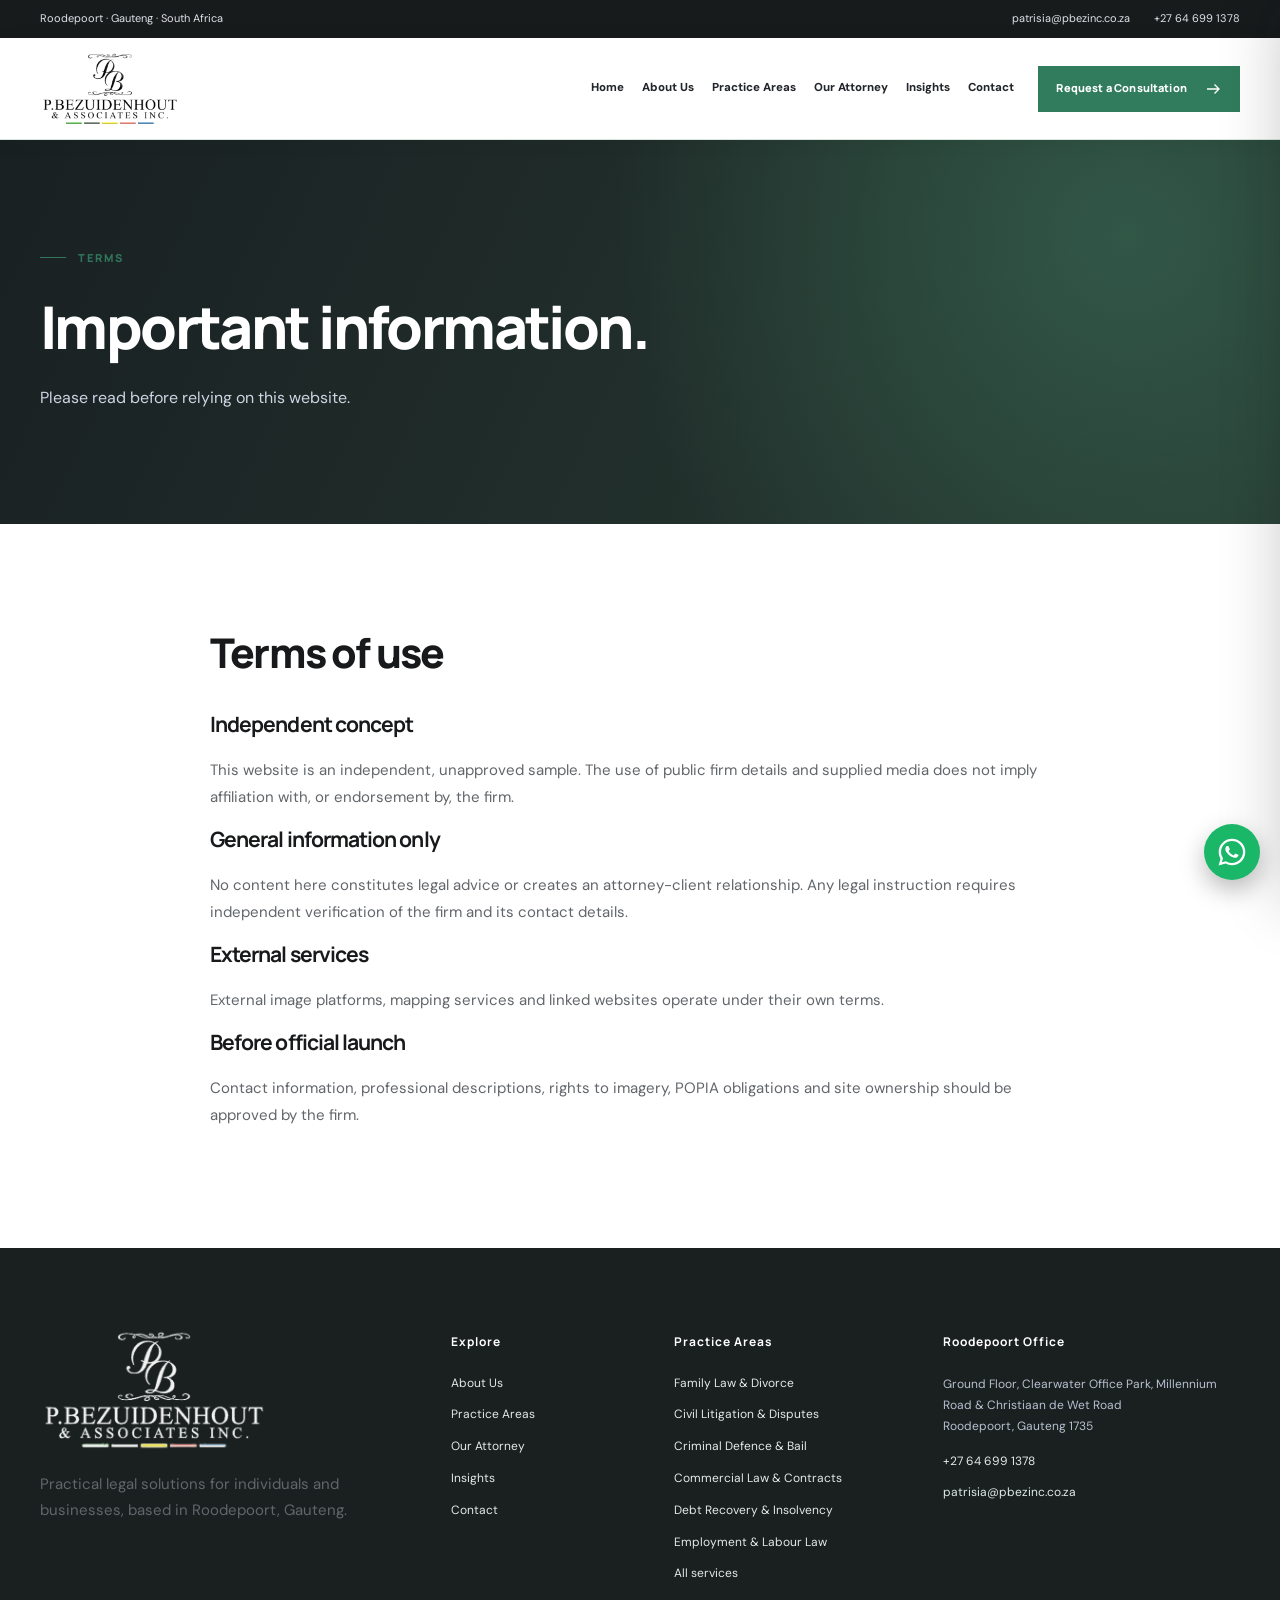
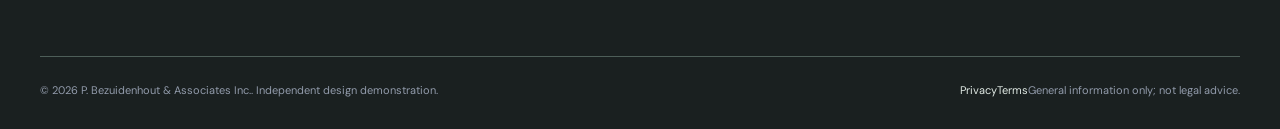
<file: terms/index.html>
<!doctype html><html lang="en-ZA"><head><meta charset="utf-8"><meta name="viewport" content="width=device-width,initial-scale=1"><meta name="theme-color" content="#161516"><title>Terms of Use | P. Bezuidenhout & Associates Inc.</title><meta name="description" content="Terms and general-information disclaimer for the P. Bezuidenhout &amp; Associates Inc. website concept."><meta name="robots" content="noindex,follow,max-image-preview:large"><link rel="canonical" href="https://p-bezuidenhout-associates.vercel.app/terms/"><meta property="og:title" content="Terms of Use | P. Bezuidenhout & Associates Inc."><meta property="og:description" content="Terms and general-information disclaimer for the P. Bezuidenhout &amp; Associates Inc. website concept."><meta property="og:type" content="website"><meta property="og:url" content="https://p-bezuidenhout-associates.vercel.app/terms/"><meta property="og:image" content="https://p-bezuidenhout-associates.vercel.app/assets/original-logo.png"><meta name="twitter:card" content="summary_large_image"><link rel="icon" href="/assets/favicon.png" type="image/png"><link rel="preconnect" href="https://images.pexels.com"><link rel="preconnect" href="https://fonts.googleapis.com"><link rel="stylesheet" href="/assets/site.css"><script defer src="/assets/site.js"></script><script type="application/ld+json">{"@context": "https://schema.org", "@type": "LegalService", "name": "P. Bezuidenhout & Associates Inc.", "url": "https://p-bezuidenhout-associates.vercel.app", "image": "https://p-bezuidenhout-associates.vercel.app/assets/logo-transparent.png", "email": "patrisia@pbezinc.co.za", "telephone": "+27 64 699 1378", "founder": {"@type": "Person", "name": "Patrisia Bezuidenhout"}, "address": {"@type": "PostalAddress", "streetAddress": "Ground Floor, Clearwater Office Park, Millennium Road and Christiaan de Wet Road", "addressLocality": "Roodepoort", "addressRegion": "Gauteng", "postalCode": "1735", "addressCountry": "ZA"}, "areaServed": ["Roodepoort", "Johannesburg", "Gauteng", "South Africa"], "knowsAbout": ["Family Law & Divorce", "Civil Litigation & Disputes", "Criminal Defence & Bail", "Commercial Law & Contracts", "Debt Recovery & Insolvency", "Employment & Labour Law", "Wills & Deceased Estates", "Correspondent & Court Services"]}</script></head><body><a class="skip-link" href="#main">Skip to content</a>
<div class="topbar"><div class="container topbar-inner"><span class="topbar-address">Roodepoort · Gauteng · South Africa</span><div class="topbar-links"><a href="mailto:patrisia@pbezinc.co.za">patrisia@pbezinc.co.za</a><a href="tel:+27646991378">+27 64 699 1378</a></div></div></div>
<header class="nav-shell"><div class="container nav-inner"><a class="brand" href="/" aria-label="P. Bezuidenhout & Associates Inc. home"><img src="/assets/logo-dark-4k.png" width="196" height="104" alt="P. Bezuidenhout & Associates Inc. logo"></a><nav class="nav-links" aria-label="Main navigation"><a href="/" class="nav-link " >Home</a><a href="/about/" class="nav-link " >About Us</a><a href="/practice-areas/" class="nav-link " >Practice Areas</a><a href="/our-attorney/" class="nav-link " >Our Attorney</a><a href="/insights/" class="nav-link " >Insights</a><a href="/contact/" class="nav-link " >Contact</a></nav><a class="btn btn-gold nav-cta" href="/contact/">Request a Consultation <svg aria-hidden="true" xmlns="http://www.w3.org/2000/svg" width="18" height="18" viewBox="0 0 24 24" fill="none" stroke="currentColor" stroke-width="1.8"><path d="M4 12h16m-6-6 6 6-6 6"/></svg></a><button type="button" class="menu-open" aria-label="Open navigation" aria-expanded="false" aria-controls="mobile-panel" data-mobile-open>☰</button></div></header>
<div class="mobile-backdrop" id="mobile-backdrop"></div><nav class="mobile-panel" id="mobile-panel" aria-label="Mobile navigation" aria-hidden="true" inert><div class="mobile-head"><img src="/assets/logo-dark-4k.png" alt="P. Bezuidenhout & Associates Inc. logo"><button data-mobile-close type="button" aria-label="Close navigation">×</button></div><div class="mobile-links"><a href="/">Home</a><a href="/about/">About Us</a><a href="/practice-areas/">Practice Areas</a><a href="/our-attorney/">Our Attorney</a><a href="/insights/">Insights</a><a href="/contact/">Contact</a></div><a class="btn btn-gold mobile-cta" href="/contact/">Contact the Firm <svg aria-hidden="true" xmlns="http://www.w3.org/2000/svg" width="18" height="18" viewBox="0 0 24 24" fill="none" stroke="currentColor" stroke-width="1.8"><path d="M4 12h16m-6-6 6 6-6 6"/></svg></a></nav>
<main id="main"><section class="page-hero"><div class="container"><span class="eyebrow eyebrow-light">TERMS</span><h1>Important information.</h1><p>Please read before relying on this website.</p></div></section><section class="section"><div class="container" style="max-width:860px"><h2>Terms of use</h2><h3>Independent concept</h3><p>This website is an independent, unapproved sample. The use of public firm details and supplied media does not imply affiliation with, or endorsement by, the firm.</p><h3>General information only</h3><p>No content here constitutes legal advice or creates an attorney-client relationship. Any legal instruction requires independent verification of the firm and its contact details.</p><h3>External services</h3><p>External image platforms, mapping services and linked websites operate under their own terms.</p><h3>Before official launch</h3><p>Contact information, professional descriptions, rights to imagery, POPIA obligations and site ownership should be approved by the firm.</p></div></section></main><footer class="site-footer"><div class="container"><div class="footer-grid"><div><a class="footer-logo" href="/"><img src="/assets/logo-light-4k.png" alt="P. Bezuidenhout & Associates Inc. transparent footer logo" width="240" height="145" loading="lazy"></a><p>Practical legal solutions for individuals and businesses, based in Roodepoort, Gauteng.</p></div><div><h3>Explore</h3><div class="footer-links"><a href="/about/">About Us</a><a href="/practice-areas/">Practice Areas</a><a href="/our-attorney/">Our Attorney</a><a href="/insights/">Insights</a><a href="/contact/">Contact</a></div></div><div><h3>Practice Areas</h3><div class="footer-links"><a href="/practice-areas/#family-law">Family Law &amp; Divorce</a><a href="/practice-areas/#civil-litigation">Civil Litigation &amp; Disputes</a><a href="/practice-areas/#criminal-law">Criminal Defence &amp; Bail</a><a href="/practice-areas/#commercial-contracts">Commercial Law &amp; Contracts</a><a href="/practice-areas/#debt-recovery">Debt Recovery &amp; Insolvency</a><a href="/practice-areas/#labour-law">Employment &amp; Labour Law</a><a href="/practice-areas/">All services</a></div></div><div class="footer-location"><h3>Roodepoort Office</h3><address>Ground Floor, Clearwater Office Park, Millennium Road & Christiaan de Wet Road<br>Roodepoort, Gauteng 1735</address><div class="footer-links" style="margin-top:15px"><a href="tel:+27646991378">+27 64 699 1378</a><a href="mailto:patrisia@pbezinc.co.za">patrisia@pbezinc.co.za</a></div></div></div><div class="footer-bottom"><span>© 2026 P. Bezuidenhout & Associates Inc.. Independent design demonstration.</span><span class="footer-legal"><a href="/privacy/">Privacy</a><a href="/terms/">Terms</a><span>General information only; not legal advice.</span></span></div></div></footer>
<a class="floating-whatsapp" href="https://wa.me/27646991378?text=Hello%2C%20I%20would%20like%20to%20enquire%20about%20legal%20services." rel="noopener noreferrer" target="_blank" title="Contact the listed mobile number on WhatsApp" aria-label="Contact P. Bezuidenhout & Associates Inc. on WhatsApp"><svg viewBox="0 0 32 32" aria-hidden="true" xmlns="http://www.w3.org/2000/svg"><path fill="currentColor" d="M16 .8C7.61.8.8 7.59.8 15.98c0 2.69.7 5.31 2.03 7.62L.7 31.3l7.91-2.08a15.15 15.15 0 0 0 7.37 1.88h.01c8.38 0 15.2-6.82 15.2-15.2 0-4.06-1.58-7.88-4.46-10.76A15.07 15.07 0 0 0 16 .8Zm0 27.73a12.54 12.54 0 0 1-6.39-1.75l-.46-.27-4.7 1.23 1.25-4.58-.3-.47a12.5 12.5 0 0 1-1.93-6.7C3.47 9.08 9.08 3.47 16 3.47a12.45 12.45 0 0 1 8.87 3.68 12.48 12.48 0 0 1 3.67 8.86c0 6.91-5.62 12.52-12.54 12.52Zm6.88-9.38c-.38-.19-2.23-1.1-2.58-1.23-.34-.13-.59-.19-.84.19s-.96 1.23-1.18 1.49-.44.29-.82.1a10.32 10.32 0 0 1-3.04-1.88 11.39 11.39 0 0 1-2.1-2.61c-.22-.38-.02-.58.16-.77.17-.17.38-.44.57-.66s.25-.38.38-.63.06-.47-.03-.66c-.1-.19-.85-2.04-1.16-2.8-.3-.74-.61-.64-.84-.65l-.71-.01c-.25 0-.66.1-1.01.47-.34.38-1.32 1.29-1.32 3.13s1.35 3.62 1.53 3.87a14.37 14.37 0 0 0 5.51 4.89c1.03.45 1.84.72 2.48.93 1.04.33 1.98.29 2.72.18.83-.13 2.23-.91 2.55-1.79.31-.88.31-1.64.22-1.8-.09-.16-.34-.25-.72-.44Z"/></svg><span class="whatsapp-tooltip" aria-hidden="true">WhatsApp Us</span></a><button class="scroll-top" type="button" aria-label="Back to top">↑</button></body></html>
</file>
<file: assets/site.css>
@import url('https://fonts.googleapis.com/css2?family=DM+Sans:wght@400;500;600;700&family=Manrope:wght@400;500;600;700;800&display=swap');
:root{--navy:#181b20;--navy-deep:#101216;--navy-soft:#30343c;--gold:#505863;--gold-light:#e2e5e8;--red:#25282d;--ink:#171b21;--body:#58616d;--line:#e7e9ec;--cream:#f5f6f7;--white:#fff;--shadow:0 24px 65px rgba(10,13,18,.14)}
*,*::before,*::after{box-sizing:border-box}html{scroll-behavior:smooth;scroll-padding-top:110px}body{margin:0;background:#fff;color:var(--ink);font:400 15px/1.78 'DM Sans',Arial,sans-serif;-webkit-font-smoothing:antialiased}body.nav-open{overflow:hidden}img{max-width:100%;display:block}button,input,textarea,select{font:inherit}button{cursor:pointer}a{color:inherit;text-decoration:none}::selection{background:#e0e3e6;color:#1a1c20}:focus-visible{outline:3px solid #525862;outline-offset:4px}.container{width:min(100% - 72px,1200px);margin-inline:auto}.skip-link{position:absolute;top:-100px;left:10px;z-index:1000;color:#fff;background:var(--navy);padding:9px 17px}.skip-link:focus{top:8px}h1,h2,h3,h4,p{margin-top:0}h1,h2,h3{font-family:Manrope,Arial,sans-serif;letter-spacing:-.044em;line-height:1.2}h1{font-size:clamp(44px,5.1vw,74px);font-weight:800}h2{font-size:clamp(30px,3.2vw,48px);font-weight:800}h3{font-size:clamp(17px,1.65vw,23px)}p{color:var(--body)}.centered{text-align:center}.section{padding:104px 0}.cream{background:var(--cream)}.section-heading{margin-bottom:42px;max-width:770px}.section-heading.centered{margin-inline:auto}.section-heading h2{margin:15px 0 15px}.section-heading p{margin:0;font-size:16px;line-height:1.78}.eyebrow{display:inline-flex;align-items:center;gap:12px;color:var(--gold);font-size:11px;font-family:Manrope,Arial,sans-serif;font-weight:800;letter-spacing:2.1px;text-transform:uppercase;line-height:1.55}.eyebrow::before{content:"";width:26px;flex:0 0 26px;height:1px;background:currentColor}.eyebrow-light{color:var(--gold-light)}.accent-line{width:57px;height:3px;background:var(--gold);margin:24px 0}.btn{display:inline-flex;align-items:center;justify-content:center;gap:17px;padding:14px 23px;min-height:49px;font-size:12px;font-weight:800;letter-spacing:.015em;font-family:Manrope,Arial,sans-serif;line-height:1.3;text-align:center;border:1px solid transparent;transition:background .2s,transform .2s,border-color .2s;white-space:normal}.btn:hover{transform:translateY(-2px)}.btn svg{flex:none}.btn-gold{background:#20252c;border-color:#20252c;color:#fff}.btn-gold:hover{background:#171b20;border-color:#171b20;color:#fff}.btn-navy{color:#fff;background:var(--navy);border-color:var(--navy)}.btn-navy:hover{background:#343943}.btn-outline{border-color:#fff9;color:#fff;background:#ffffff08}.btn-outline:hover{background:#ffffff1d}.text-link{display:inline-flex;align-items:center;gap:13px;color:#22252b;font-size:12px;font-weight:800;font-family:Manrope,Arial,sans-serif;border-bottom:1px solid var(--gold);padding-bottom:6px}.text-link:hover{color:#20252c}.text-link svg{width:16px}.section-action{margin-top:38px}
/* Reference site navigation: restrained utility bar, white main navigation */
.topbar{background:#101215;color:#e0e2ea;font-size:11px}.topbar-inner{min-height:38px;display:flex;justify-content:space-between;align-items:center;gap:18px}.topbar-address,.topbar-links,.topbar-links a{display:inline-flex;align-items:center;gap:7px}.topbar svg{height:15px;width:15px;color:#c8ccd1}.topbar-links{gap:24px}.topbar-links a:hover{color:#c8ccd1}.nav-shell{position:sticky;top:0;background:#fff;z-index:80;box-shadow:0 2px 20px #181b200e}.nav-inner{min-height:101px;display:flex;align-items:center;gap:24px}.brand{display:flex;align-items:center;flex:0 0 260px;width:260px}.brand img{width:260px;height:auto;max-height:80px;object-fit:contain}.nav-links{display:flex;gap:18px;margin-left:auto;align-items:center}.nav-link{font-size:11.5px;font-weight:800;color:#22252b;white-space:nowrap;position:relative;padding:12px 0}.nav-link::after{content:"";position:absolute;bottom:6px;left:0;right:100%;height:2px;background:var(--gold);transition:right .2s}.nav-link.active::after,.nav-link:hover::after{right:0}.nav-link.active{color:#20252c}.nav-cta{padding:13px 17px;min-height:44px;white-space:nowrap;font-size:11px}.menu-open{display:none;background:transparent;border:1px solid #e3e3e3;color:var(--navy);width:44px;height:44px;align-items:center;justify-content:center;margin-left:auto}.mobile-backdrop{position:fixed;inset:0;background:#101215b3;z-index:85;visibility:hidden;opacity:0;transition:opacity .2s,visibility .2s}.mobile-backdrop.visible{opacity:1;visibility:visible}.mobile-panel{position:fixed;right:0;top:0;bottom:0;z-index:90;display:block;width:min(89vw,380px);padding:24px;background:white;overflow-y:auto;transform:translateX(105%);box-shadow:-15px 0 60px #1012153d;transition:transform .23s}.mobile-panel.open{transform:translateX(0)}.mobile-head{display:flex;align-items:center;justify-content:space-between;gap:12px;padding-bottom:25px;border-bottom:1px solid var(--line)}.mobile-head img{width:175px;height:auto}.mobile-head button{background:#eff0f2;border:0;color:var(--navy);font-size:26px;line-height:1;width:39px;height:39px}.mobile-links{display:flex;flex-direction:column;margin:14px 0 27px}.mobile-links a{padding:13px 3px;border-bottom:1px solid #efeee9;font-size:14px;font-weight:700}.mobile-cta{width:100%}
/* Full-bleed image, overlaid text: matches original Were reference hero */
.hero{min-height:665px;background:#111318;color:#fff;position:relative;isolation:isolate;display:flex;align-items:center;overflow:hidden}.hero::before{content:"";position:absolute;z-index:-2;inset:0;background-image:linear-gradient(90deg,rgba(5,14,32,.98) 0%,rgba(6,16,36,.94) 31%,rgba(7,19,41,.79) 57%,rgba(5,14,31,.15) 100%),var(--hero-image);background-position:center;background-size:cover}.hero::after{content:"";position:absolute;z-index:-1;inset:0;background:linear-gradient(0deg,rgba(4,12,30,.39),transparent 24%)}.hero-inner{width:min(100% - 72px,1200px);padding:88px 0 119px}.hero-copy{max-width:725px}.hero h1{color:#fff;margin:24px 0 27px;line-height:1.15}.hero h1 em{color:var(--gold-light);font-style:normal}.hero-copy p{color:#d8dade;max-width:570px;font-size:16px;line-height:1.85}.hero-actions{display:flex;gap:14px;flex-wrap:wrap;margin-top:34px}.hero-bottom{position:absolute;left:0;right:0;bottom:0;color:#e8eaf0;border-top:1px solid #fff3}.hero-bottom-inner{min-height:60px;display:flex;align-items:center;justify-content:space-between;gap:20px}.hero-notes{display:flex;align-items:center;gap:28px;font-size:11px}.hero-notes span{display:flex;align-items:center;gap:9px}.hero-notes span::before{content:"";height:6px;width:6px;background:var(--gold-light);border-radius:50%}.scroll-cue{font-weight:700;letter-spacing:1.4px;font-size:10px;white-space:nowrap}
/* Reference intro portrait treatment */
.intro-grid{display:grid;grid-template-columns:minmax(0,1fr) minmax(0,1fr);gap:90px;align-items:center}.intro-picture{position:relative;min-width:0}.intro-picture>img{width:100%;height:auto;aspect-ratio:1/1;object-fit:cover;object-position:center 18%;box-shadow:var(--shadow)}.intro-picture::before{content:"";position:absolute;border-top:9px solid #e9ebed;border-left:9px solid #e9ebed;left:-25px;top:-24px;height:105px;width:105px;pointer-events:none;z-index:1}.picture-stamp{position:absolute;right:-22px;bottom:-22px;background:var(--navy);padding:23px 27px;color:white;box-shadow:var(--shadow);display:flex;flex-direction:column;line-height:1.3;min-width:164px}.picture-stamp small{font-size:10px;color:var(--gold-light);letter-spacing:2px;font-weight:700}.picture-stamp strong{font:800 30px Manrope,Arial,sans-serif;margin:5px 0}.picture-stamp span{font-size:10px;color:#e5e6e7}.intro-copy h2{margin:18px 0 0}.intro-copy h3{color:var(--navy);margin-bottom:14px}.intro-copy p{line-height:1.85;margin-bottom:16px}.intro-copy blockquote{font:600 16px/1.7 Manrope,Arial,sans-serif;border-left:3px solid var(--gold);padding:12px 0 12px 23px;margin:25px 0;color:#222832}
/* Image-led practice cards: no image stretching */
.practice-grid{display:grid;grid-template-columns:repeat(3,minmax(0,1fr));gap:23px}.practice-card{height:340px;min-width:0;overflow:hidden;position:relative;background:#23262b;display:block;color:#fff}.practice-card>img{position:absolute;inset:0;width:100%;height:100%;object-fit:cover;object-position:center;transition:transform .35s ease}.practice-card:hover>img{transform:scale(1.055)}.practice-shade{position:absolute;inset:0;background:linear-gradient(180deg,#1012150a 15%,#101215d5 70%,#101215ee 100%)}.practice-card-text{position:absolute;bottom:0;left:0;right:0;padding:27px 27px 25px}.card-number{font-size:10px;letter-spacing:2.2px;color:var(--gold-light);font-weight:700}.practice-card h3{font-size:19px;color:white;margin:9px 0 7px}.practice-card p{font-size:12px;line-height:1.5;color:#e3e8f0;max-width:285px;margin-bottom:0}.card-arrow{position:absolute;bottom:27px;right:24px}.card-arrow svg{width:19px;height:19px;color:#c8ccd1}
.purpose-grid{display:grid;grid-template-columns:1fr 1.08fr;gap:95px;align-items:start}.purpose-grid h2{margin:18px 0 23px}.purpose-grid>div>p{font-size:16px;max-width:440px}.value-grid{display:grid;grid-template-columns:1fr 1fr;gap:32px 40px}.value-grid>div{border-top:1px solid var(--line);padding-top:16px}.value-grid span,.three-values span{font-size:12px;color:var(--gold);font-weight:800;letter-spacing:2px}.value-grid h3{margin:10px 0 8px;font-size:17px}.value-grid p{font-size:13px;line-height:1.7}.two-column{display:grid;grid-template-columns:minmax(0,1fr) minmax(0,1fr);gap:80px;align-items:center}.two-column>div{min-width:0}.two-column h2{margin:17px 0 23px}.two-column p{font-size:15px;line-height:1.9}.two-column .btn{margin-top:15px}.section-navy{background:var(--navy);color:#fff}.section-navy h2{color:#fff}.section-navy p{color:#d4dce9}.decorative-photo,.picture-frame{width:100%;overflow:hidden}.decorative-photo img{width:100%;height:auto;aspect-ratio:6/4;object-fit:cover}.picture-frame img{width:100%;height:auto;aspect-ratio:1.19/1;object-fit:cover}.insight-grid{display:grid;grid-template-columns:repeat(3,minmax(0,1fr));gap:25px}.insight-card{min-width:0;border:1px solid #e7e5e0;background:white;padding:26px}.insight-image{display:block;overflow:hidden;background:#e4e4e0}.insight-image img{width:100%;height:auto;aspect-ratio:4/3;object-fit:cover;object-position:center;transition:transform .3s}.insight-image:hover img{transform:scale(1.04)}.insight-copy{padding-top:17px}.overline{font-family:Manrope,Arial,sans-serif;font-size:10px;letter-spacing:1.8px;color:#20252c;font-weight:800}.insight-copy h3{font-size:20px;margin:23px 0 12px;line-height:1.35}.insight-copy h3 a:hover{color:#171b20}.insight-copy p{font-size:13px;line-height:1.8;min-height:53px}.insight-copy .text-link{margin-top:9px}
/* Inner pages */
.page-hero{background:radial-gradient(circle at 83% 32%,#31353b 0%,transparent 42%),linear-gradient(120deg,#181b20,#222830);color:white;padding:100px 0 95px}.page-hero h1{max-width:830px;font-size:clamp(40px,4.6vw,64px);margin:25px 0 22px}.page-hero p{color:#cdd5e3;max-width:630px;font-size:16px}.three-values{display:grid;grid-template-columns:repeat(3,minmax(0,1fr));gap:24px}.three-values article{background:#fff;padding:32px;min-width:0;border:1px solid var(--line)}.three-values h3{margin:15px 0 10px}.three-values p{font-size:13px}.reverse{direction:rtl}.reverse>*{direction:ltr}.jump-chips{display:flex;gap:12px;flex-wrap:wrap;justify-content:center;margin-top:35px}.jump-chips a{border:1px solid #DED6DA;color:#242b34;font-size:12px;font-weight:700;padding:8px 13px}.jump-chips a:hover{background:var(--navy);color:white}.practice-detail{padding:85px 0;scroll-margin-top:115px}.detail-grid{display:grid;grid-template-columns:minmax(0,1fr) minmax(0,1fr);align-items:center;gap:80px}.detail-grid.reverse{direction:rtl}.detail-grid.reverse>*{direction:ltr}.detail-photo img{width:100%;height:auto;aspect-ratio:5/4;object-fit:cover;object-position:center}.detail-copy h2{margin:16px 0 15px}.detail-copy h3{font-size:18px;font-weight:700;letter-spacing:-.018em;margin-bottom:16px;color:#343b44}.detail-copy>p{line-height:1.8}.detail-topics{font-size:12px;font-weight:700;color:#3a3c40;border-left:3px solid var(--gold);padding-left:17px;margin:25px 0!important}.profile-layout{display:grid;grid-template-columns:.9fr 1.1fr;gap:88px;align-items:center}.profile-photo{position:relative}.profile-photo>img{width:100%;height:auto;aspect-ratio:1/1;object-fit:cover;box-shadow:var(--shadow)}.profile-body h2{margin:18px 0 6px}.profile-role{font-weight:800;font-size:11px;letter-spacing:1.4px;color:#20252c}.profile-body p{line-height:1.85}.team-grid{display:grid;grid-template-columns:repeat(3,minmax(0,1fr));gap:24px}.team-grid article{text-align:center;background:#fff;border:1px solid var(--line);padding:35px 22px}.initials{margin:0 auto 19px;border-radius:50%;width:79px;height:79px;background:#e4edf8;color:#20262f;display:grid;place-items:center;font:800 24px Manrope,Arial,sans-serif}.team-grid article:nth-child(2) .initials{background:#F9E5EA;color:#20252c}.team-grid article:nth-child(3) .initials{background:#f6e1e5;color:#2f3237}.team-grid h3{margin:0;font-size:18px}.team-grid span{font-size:11px;text-transform:uppercase;letter-spacing:1.4px;color:#50535a}.guide-article{padding:42px 46px;background:#fff;margin:0 auto 25px;scroll-margin-top:120px;max-width:900px}.guide-article h2{font-size:30px;margin:13px 0 24px}.guide-article p{line-height:1.9}.contact-grid{display:grid;grid-template-columns:.85fr 1.15fr;gap:75px;align-items:start}.contact-copy h2{margin:17px 0 19px}.contact-copy p{margin-bottom:30px}.contact-line{display:flex;gap:16px;border-top:1px solid var(--line);padding:18px 0;align-items:flex-start}.contact-line>svg{color:#20252c;flex:none;margin-top:5px}.contact-line>div{display:flex;flex-direction:column;gap:4px;min-width:0}.contact-line strong{font-size:12px;text-transform:uppercase;letter-spacing:.8px}.contact-line a,.contact-line span{font-size:14px;overflow-wrap:anywhere}.contact-line a:hover{color:#20252c}.contact-form-shell{background:var(--cream);border:1px solid #dfe9e5;padding:35px}.contact-form-shell h3{font-size:26px;margin-bottom:6px}.contact-form-shell>p{font-size:13px}.contact-form-shell form{margin-top:22px}.contact-form-shell label{display:flex;flex-direction:column;font-size:12px;font-weight:700;gap:6px;margin-bottom:16px}.contact-form-shell input,.contact-form-shell select,.contact-form-shell textarea{border:1px solid #dcdedb;background:white;min-width:0;width:100%;padding:12px 13px;outline:none;border-radius:0;color:var(--ink)}.contact-form-shell textarea{resize:vertical}.contact-form-shell input:focus,.contact-form-shell textarea:focus,.contact-form-shell select:focus{border-color:var(--gold);box-shadow:0 0 0 2px #20252c22}.form-grid{display:grid;grid-template-columns:repeat(2,minmax(0,1fr));gap:15px}.honeypot{position:absolute;width:1px;height:1px;overflow:hidden;opacity:0;pointer-events:none}.contact-form-shell #form-status{font-size:12px;margin-top:14px;color:#555b65}.office-grid{display:grid;grid-template-columns:repeat(2,minmax(0,1fr));gap:25px}.office-card{background:#fff;border:1px solid var(--line);padding:36px;min-width:0}.office-card h3{margin:17px 0}.office-card p{display:flex;align-items:flex-start;gap:10px;font-size:14px;min-height:75px}.office-card p svg{flex:0 0 18px;margin-top:4px}.legal-copy{max-width:850px}.legal-copy h2{margin-bottom:28px}.legal-copy h3{margin-top:30px}.legal-copy a{color:#20252c;text-decoration:underline}
/* Footer and the lone circular floating contact control */
.closing{background:#101216;color:white;padding:65px 0}.closing-inner{display:flex;gap:30px;align-items:center;justify-content:space-between}.closing h2{font-size:clamp(28px,3vw,40px);margin:15px 0 10px;color:white}.closing p{color:#ccd4e3;margin:0}.closing .btn{flex:none}.site-footer{background:#222a31;color:#d1d7e1;padding:80px 0 0}.footer-grid{display:grid;grid-template-columns:1.4fr .67fr .85fr 1.15fr;gap:50px;padding-bottom:72px}.footer-logo{max-width:300px;display:block;margin-bottom:19px;background:transparent!important;border:none!important;padding:0!important}.footer-logo img{width:100%;height:auto;object-fit:contain;background:transparent}.footer-about p{font-size:13px;color:#b5bdcc;max-width:280px}.site-footer h3{font:700 12px Manrope,Arial,sans-serif;letter-spacing:1px;color:white;margin:5px 0 24px}.footer-links{display:flex;flex-direction:column;gap:12px}.footer-links a{color:#b8c0d0;font-size:12px;line-height:1.65}.footer-links a:hover,.footer-bottom a:hover{color:var(--gold-light)}.site-footer address{font-style:normal;font-size:12px;color:#b8c0d0;line-height:1.75}.site-footer address strong{color:#fff}.footer-contact{margin-top:20px}.footer-bottom{padding:24px 0 28px;display:flex;justify-content:space-between;align-items:center;gap:20px;border-top:1px solid #ffffff27;color:#929bab;font-size:11px}.footer-bottom>div{display:flex;align-items:center;gap:17px;flex-wrap:wrap}.floating-contact{position:fixed;right:23px;bottom:23px;z-index:60;display:grid;place-items:center;background:#118b54;color:#fff;border-radius:50%;width:50px;height:50px;box-shadow:0 10px 25px #0003;transition:transform .2s}.floating-contact:hover{transform:translateY(-4px)}.floating-contact svg{width:26px;height:26px}.whatsapp-tooltip{position:absolute;right:69px;white-space:nowrap;border-radius:5px;background:#232a31;color:white;padding:8px 10px;font-size:11px;font-weight:700;opacity:0;visibility:hidden;transition:opacity .2s;pointer-events:none}.floating-contact:hover .whatsapp-tooltip,.floating-contact:focus-visible .whatsapp-tooltip{opacity:1;visibility:visible}.scroll-top{position:fixed;right:27px;bottom:84px;z-index:55;border:1px solid #ECE3E6;background:#fff;color:var(--navy);width:40px;height:40px;display:none;place-items:center;box-shadow:0 6px 25px #0002}.scroll-top.show{display:grid}
@media(max-width:1200px){.nav-inner{gap:15px}.brand,.brand img{width:220px;flex-basis:220px}.nav-links{gap:13px}.nav-cta{padding:12px}.intro-grid{gap:55px}.footer-grid{gap:29px}}
@media(max-width:1050px){.nav-links,.nav-cta{display:none}.menu-open{display:flex}.nav-inner{min-height:76px}.brand,.brand img{width:228px;flex-basis:228px}.footer-grid{grid-template-columns:1.2fr 1fr 1fr;gap:35px}.footer-grid>div:last-child{grid-column:1/-1;display:grid;grid-template-columns:1fr 1fr;gap:15px}.footer-grid>div:last-child h3{grid-column:1/-1;margin-bottom:0}.footer-contact{margin:0}.intro-grid,.two-column,.detail-grid{gap:45px}.contact-grid{gap:35px}}
@media(max-width:850px){.container{width:min(100% - 46px,1200px)}.section{padding:78px 0}.hero-inner{width:min(100% - 46px,1200px);padding:84px 0 105px}.hero{min-height:610px}.hero-bottom-inner{min-height:65px}.scroll-cue{display:none}.hero-notes{flex-wrap:wrap;gap:6px 20px}.intro-grid,.two-column,.purpose-grid,.profile-layout,.contact-grid{grid-template-columns:1fr;gap:45px}.intro-picture{max-width:510px}.intro-picture>img{max-height:540px}.purpose-grid{gap:25px}.practice-grid{grid-template-columns:repeat(2,minmax(0,1fr))}.insight-grid{grid-template-columns:repeat(2,minmax(0,1fr))}.insight-card:last-child{grid-column:1/-1;max-width:470px;margin-inline:auto}.detail-grid{grid-template-columns:1fr;gap:30px}.detail-grid.reverse{direction:ltr}.detail-photo img{max-height:420px}.profile-photo{max-width:500px}.reverse{direction:ltr}.three-values{grid-template-columns:1fr 1fr}.office-grid{grid-template-columns:1fr}.office-card p{min-height:0}.page-hero{padding:80px 0}.closing-inner{align-items:flex-start;flex-direction:column}.footer-grid{grid-template-columns:1fr 1fr}.footer-grid>div:last-child{grid-column:auto;display:block}.footer-grid>div:last-child h3{margin-bottom:20px}.footer-contact{margin-top:19px}}
@media(max-width:600px){.container{width:min(100% - 36px,1200px)}h1{font-size:clamp(38px,10vw,53px)}h2{font-size:clamp(28px,7vw,39px)}.topbar{display:none}.nav-inner{min-height:70px}.brand,.brand img{width:205px;flex-basis:205px}.hero{min-height:610px}.hero::before{background-image:linear-gradient(90deg,rgba(5,14,32,.96),rgba(6,16,36,.89) 48%,rgba(7,19,41,.58)),var(--hero-image);background-position:60% center}.hero-inner{width:min(100% - 36px,1200px);padding:66px 0 160px}.hero h1{margin:18px 0 19px}.hero-copy p{font-size:14px;line-height:1.8}.hero-actions{gap:11px}.hero-actions .btn{font-size:11px;width:100%;max-width:300px}.hero-notes{font-size:10px;gap:9px 14px}.hero-bottom-inner{min-height:87px}.intro-grid{gap:48px}.intro-picture::before{left:-12px;top:-14px;height:70px;width:70px;border-width:6px}.picture-stamp{right:0;bottom:-21px;padding:15px 20px;min-width:130px}.picture-stamp strong{font-size:25px}.section{padding:68px 0}.section-heading{margin-bottom:30px}.practice-grid,.insight-grid,.three-values,.team-grid{grid-template-columns:1fr;gap:15px}.practice-card{height:315px}.insight-card{padding:19px}.insight-card:last-child{max-width:none;grid-column:auto}.insight-image img{aspect-ratio:4/3}.insight-copy h3{font-size:19px;margin-top:16px}.insight-copy p{min-height:0}.value-grid{gap:20px}.detail-grid{gap:23px}.practice-detail{padding:65px 0}.detail-photo img{aspect-ratio:1.15/1}.page-hero{padding:70px 0}.page-hero h1{font-size:clamp(36px,9vw,52px)}.profile-photo{max-width:100%}.form-grid{grid-template-columns:1fr;gap:0}.contact-form-shell{padding:22px}.guide-article{padding:26px 22px}.guide-article h2{font-size:25px}.closing{padding:54px 0}.footer-grid{grid-template-columns:1fr 1fr;gap:30px 22px;padding-bottom:40px}.footer-about{grid-column:1/-1}.footer-grid>div:last-child{grid-column:1/-1}.footer-bottom{flex-direction:column;align-items:start}.floating-contact{width:60px;height:60px;right:15px;bottom:15px}.floating-contact svg{width:31px;height:31px}.scroll-top{right:23px;bottom:88px}.whatsapp-tooltip{display:none}}
@media(max-width:390px){.brand,.brand img{width:183px;flex-basis:183px}.container{width:min(100% - 30px,1200px)}.hero-actions .btn{max-width:none}.value-grid{grid-template-columns:1fr}.nav-inner{gap:10px}.footer-grid{grid-template-columns:1fr}.footer-about,.footer-grid>div:last-child{grid-column:auto}.practice-card{height:296px}}
@media(prefers-reduced-motion:reduce){html{scroll-behavior:auto}*,*::before,*::after{transition-duration:0s!important;animation-duration:0s!important}}

/* Macharia Waithaka: logo-derived turquoise, burgundy and antique-gold accents */
:root{--navy:#181b20;--navy-deep:#242a2c;--navy-soft:#3e454b;--gold:#5b6067;--gold-light:#d9dde0;--red:#4b4e55;--ink:#2d3438;--cream:#f5f8f6}
.btn-gold{background:#6c737b;border-color:#6c737b;color:#fff}.btn-gold:hover{background:#717780;border-color:#717780}
.nav-link.active,.text-link{color:#474e54}.nav-link::after,.accent-line,.hero-notes span::before{background:#a9aeb4}
.hero em{color:#e9ebee}.eyebrow{color:#5b6067}.eyebrow-light{color:#e0e4e8}
.intro-picture::before{border-color:#c9dcd5}.picture-stamp{background:#282f33}
.nav-shell{border-bottom:1px solid #d8e5dd}.site-footer{background:#20292e}.footer-bottom{border-color:#51575d}
.footer-logo img{max-height:130px;object-fit:contain;object-position:left}
.floating-whatsapp{position:fixed;right:23px;bottom:23px;z-index:60;width:50px;height:50px;background:#118b54;border-radius:50%;display:grid;place-items:center;box-shadow:0 10px 25px rgba(0,0,0,.20);transition:transform .2s ease;color:#fff}
.floating-whatsapp:hover{transform:translateY(-4px)}.floating-whatsapp svg{width:26px;height:26px;color:#fff}
.floating-whatsapp .whatsapp-tooltip{right:74px;white-space:nowrap}
@media(max-width:600px){.floating-whatsapp{width:60px;height:60px;right:15px;bottom:15px}.floating-whatsapp svg{width:33px;height:33px}.scroll-top{bottom:90px}}
/* Keep images proportional: never distort the portraits or photographic cards */
.intro-picture>img,.profile-photo>img,.detail-photo img,.insight-image img,.decorative-photo img,.picture-frame img{width:100%;height:auto;object-fit:cover}
.practice-card>img{width:100%;height:100%;object-fit:cover}
.brand{flex-basis:285px;width:285px}.brand img{max-width:285px;width:100%;max-height:78px;object-fit:contain;object-position:left}
.mobile-head img{width:235px;max-height:90px;object-fit:contain}
@media(max-width:1180px){.brand{flex-basis:235px;width:235px}.brand img{max-width:235px}}
@media(max-width:950px){.brand{flex-basis:260px;width:260px}.brand img{max-width:260px}}
@media(max-width:420px){.brand{flex-basis:210px;width:210px}.brand img{max-width:210px}.hero-notes span:nth-child(n+2){display:none}}
@media(prefers-reduced-motion:reduce){.floating-whatsapp{transition:none}}

/* Layout-specific components and phone/tablet safeguards */
.values-grid{display:grid;grid-template-columns:repeat(2,minmax(0,1fr));gap:24px}
.values-grid>div{border-top:1px solid #d7e5df;padding:25px 0 5px;min-width:0}
.values-grid strong{display:block;font:800 13px Manrope,Arial,sans-serif;color:#b8bcc0;margin-bottom:9px}
.values-grid h3{font-size:19px;margin:0 0 10px}.values-grid p{font-size:14px}
.service-pills{display:grid;grid-template-columns:repeat(2,minmax(0,1fr));gap:14px}
.service-pills a{display:flex;align-items:center;justify-content:space-between;gap:14px;border:1px solid #d5e7df;background:#fff;padding:19px 22px;font-size:14px;font-weight:700;color:#2c3036;transition:border-color .2s}
.service-pills a:hover{border-color:#5b6067}.service-pills svg{flex-shrink:0;color:#5b6067}
.contact-layout{display:grid;grid-template-columns:minmax(0,1fr) minmax(0,1fr);gap:74px;align-items:start}
.contact-copy h2{margin:16px 0 18px}.contact-copy>p{max-width:495px}
.contact-details{display:grid;gap:19px;margin:32px 0}.contact-details>div{border-bottom:1px solid #e1e8e4;padding-bottom:17px;display:grid;gap:6px}
.contact-details strong{display:block;color:#2c3036;font-size:12px;letter-spacing:.4px}
.contact-details a{font-size:17px;font-weight:700;color:#5b6067;overflow-wrap:anywhere}
.contact-details span{color:#5c6473;overflow-wrap:anywhere}
.form-note{font-size:12px;margin-top:14px}
@media(max-width:950px){.contact-layout{grid-template-columns:1fr;gap:45px}}
@media(max-width:760px){.values-grid,.service-pills{grid-template-columns:1fr}.contact-form-shell{padding:25px 20px}}
@media(max-width:600px){.contact-copy h2{font-size:clamp(27px,8vw,40px)}.values-grid{gap:12px}.service-pills a{font-size:13px;padding:16px}.contact-details a{font-size:16px}}

/* Uploaded clearer portraits (2026-10-12). Use natural aspect-ratio scaling and crop, never distort. */
.intro-picture>img{object-fit:cover;object-position:center 24%;}
.profile-photo>img{object-fit:cover;object-position:center 39%;}

/* J Motseo Inc. monochrome brand refinements */
.topbar{background:#111318}.topbar svg{color:#c5c9cd}
.btn-gold{background:#16191e;border-color:#16191e;color:#fff}.btn-gold:hover{background:#3b424b;border-color:#3b424b}
.hero .btn-gold{background:#f4f5f6;color:#111317;border-color:#f4f5f6}.hero .btn-gold:hover{background:#d7dbdf;border-color:#d7dbdf}
.hero::before{background-image:linear-gradient(90deg,rgba(9,11,15,.97) 0%,rgba(9,11,15,.93) 32%,rgba(9,11,15,.67) 58%,rgba(9,11,15,.14) 100%),var(--hero-image)}
.nav-shell{box-shadow:0 2px 20px rgba(20,20,20,.05)}
.brand{flex-basis:222px;width:222px}.brand img{width:222px;max-height:85px}
.footer-logo img{max-width:250px;width:100%;height:auto;object-fit:contain}
.intro-picture>img,.decorative-photo img,.detail-photo img,.insight-image img,.profile-photo img{display:block;max-width:100%;width:100%;height:100%;object-fit:cover;object-position:center;}
.intro-picture>img{aspect-ratio:1/1;object-position:center 17%}
.detail-photo,.decorative-photo,.profile-photo{overflow:hidden}
.detail-photo img{aspect-ratio:1 / .9}
.profile-photo img{object-position:center top;}
.insight-image img{aspect-ratio:1.36/1;object-fit:cover}
.picture-stamp{background:#191c20}.picture-stamp small{color:#e1e3e7}
.eyebrow-light,.hero h1 em{color:#e7e9ec}
.practice-card{background:#171b20}
.floating-whatsapp{background:#118b54 !important;border:0 !important;box-shadow:0 10px 25px rgba(0,0,0,.17) !important}
.floating-whatsapp svg{fill:#fff !important;color:#fff !important}
.contact-details a{overflow-wrap:anywhere}
@media(max-width:950px){.brand,.brand img{max-width:200px;width:200px;flex-basis:auto}}
@media(max-width:600px){.hero::before{background-image:linear-gradient(90deg,rgba(9,11,15,.88),rgba(9,11,15,.72)),var(--hero-image);background-position:center}.brand,.brand img{max-width:160px;width:160px}.intro-picture>img{aspect-ratio:4 / 4.3}}

/* P. Bezuidenhout colour system: dominant black/white, green accent from original logo. */
:root{--navy:#171b1c;--navy-deep:#0e1011;--navy-soft:#363b3b;--gold:#43846a;--gold-light:#a6d5bb;--red:#398267;--ink:#17191b;--body:#62666a;--line:#e4e8e6;--cream:#f6f8f7;--white:#fff;--shadow:0 24px 60px rgba(20,30,25,.13)}
body{color:var(--ink)}.topbar{background:#171b1c}.nav-shell{background:#fff}.nav-link.active,.text-link,.eyebrow,.card-number{color:#31765b}.nav-link:after,.accent-line{background:linear-gradient(90deg,#3ba75e 0%,#3ba75e 25%,#3a99c3 25%,#3a99c3 50%,#dcaf2f 50%,#dcaf2f 75%,#bb4f41 75%)}
.btn-gold{background:#307c5c;border-color:#307c5c;color:#fff}.btn-gold:hover{background:#215c43;border-color:#215c43;color:#fff}.btn-navy{background:#202425;border-color:#202425}.btn-navy:hover{background:#353b3c;border-color:#353b3c}
.hero{background:#202725}.hero::before{background-image:linear-gradient(90deg,rgba(6,13,12,.94),rgba(9,21,18,.85) 36%,rgba(12,23,20,.60) 65%,rgba(9,13,12,.18) 100%),var(--hero-image)!important;background-position:center!important;background-size:cover!important}.hero h1 em,.hero .eyebrow-light{color:#b7dec3}.hero .btn-gold{background:#3e9b6c;border-color:#3e9b6c;color:white}.hero .btn-gold:hover{background:#54b582}
.page-hero{background:radial-gradient(circle at 88% 25%,#315747 0,transparent 44%),linear-gradient(115deg,#192022,#283b33)}.site-footer{background:#1a2020;color:#e1eae5}.site-footer a{color:#e1eae5}.footer-bottom{border-color:#4d5e58}.closing{background:#182420}.picture-stamp{background:#1b2822}.picture-stamp small{color:#a2deb3}
.brand{flex:0 0 206px;width:206px}.brand img{display:block;width:100%;height:76px;max-height:76px;object-fit:contain;object-position:left center}.mobile-head img{width:180px;max-height:96px;object-fit:contain}.footer-logo img{display:block;width:228px;max-width:100%;height:auto;object-fit:contain;object-position:left center}
.intro-picture>img,.profile-photo img{display:block;width:100%!important;height:auto!important;aspect-ratio:4/5!important;object-fit:cover!important;object-position:center top!important}
.insight-image{display:block;aspect-ratio:1.5/1;overflow:hidden}.insight-image img{width:100%!important;height:100%!important;object-fit:cover!important;display:block!important}.detail-photo{overflow:hidden;min-height:315px}.detail-photo img,.decorative-photo img,.practice-card>img{display:block;width:100%!important;height:100%!important;object-fit:cover!important}
.map-frame{overflow:hidden;border:1px solid #dde6de;box-shadow:0 12px 42px #162b2420}.map-frame iframe{width:100%;height:420px;display:block;border:0}.office-panel{padding:22px;background:#f2f8f4;border-left:4px solid #307c5c;margin-top:24px}
.floating-whatsapp{position:fixed!important;bottom:20px!important;right:20px!important;border-radius:50%!important;width:56px!important;height:56px!important;display:grid!important;place-items:center!important;background:#19b767!important;color:#fff!important;z-index:100!important;box-shadow:0 10px 25px #0004!important}.floating-whatsapp svg{width:28px!important;height:28px!important;color:white!important;fill:white!important}.whatsapp-tooltip{right:72px}
.contact-details a,.footer-grid a{overflow-wrap:anywhere}
@media(max-width:1100px){.brand{flex:0 0 185px;width:185px}}
@media(max-width:767px){.brand{flex:0 0 170px;width:170px}.brand img{height:68px;max-height:68px}.map-frame iframe{height:320px}.hero::before{background-image:linear-gradient(90deg,rgba(6,13,12,.95),rgba(9,18,14,.68)),var(--hero-image)!important;background-position:58% center!important}}
@media(max-width:380px){.brand{flex:0 0 153px;width:153px}.brand img{height:64px;max-height:64px}}
</file>
